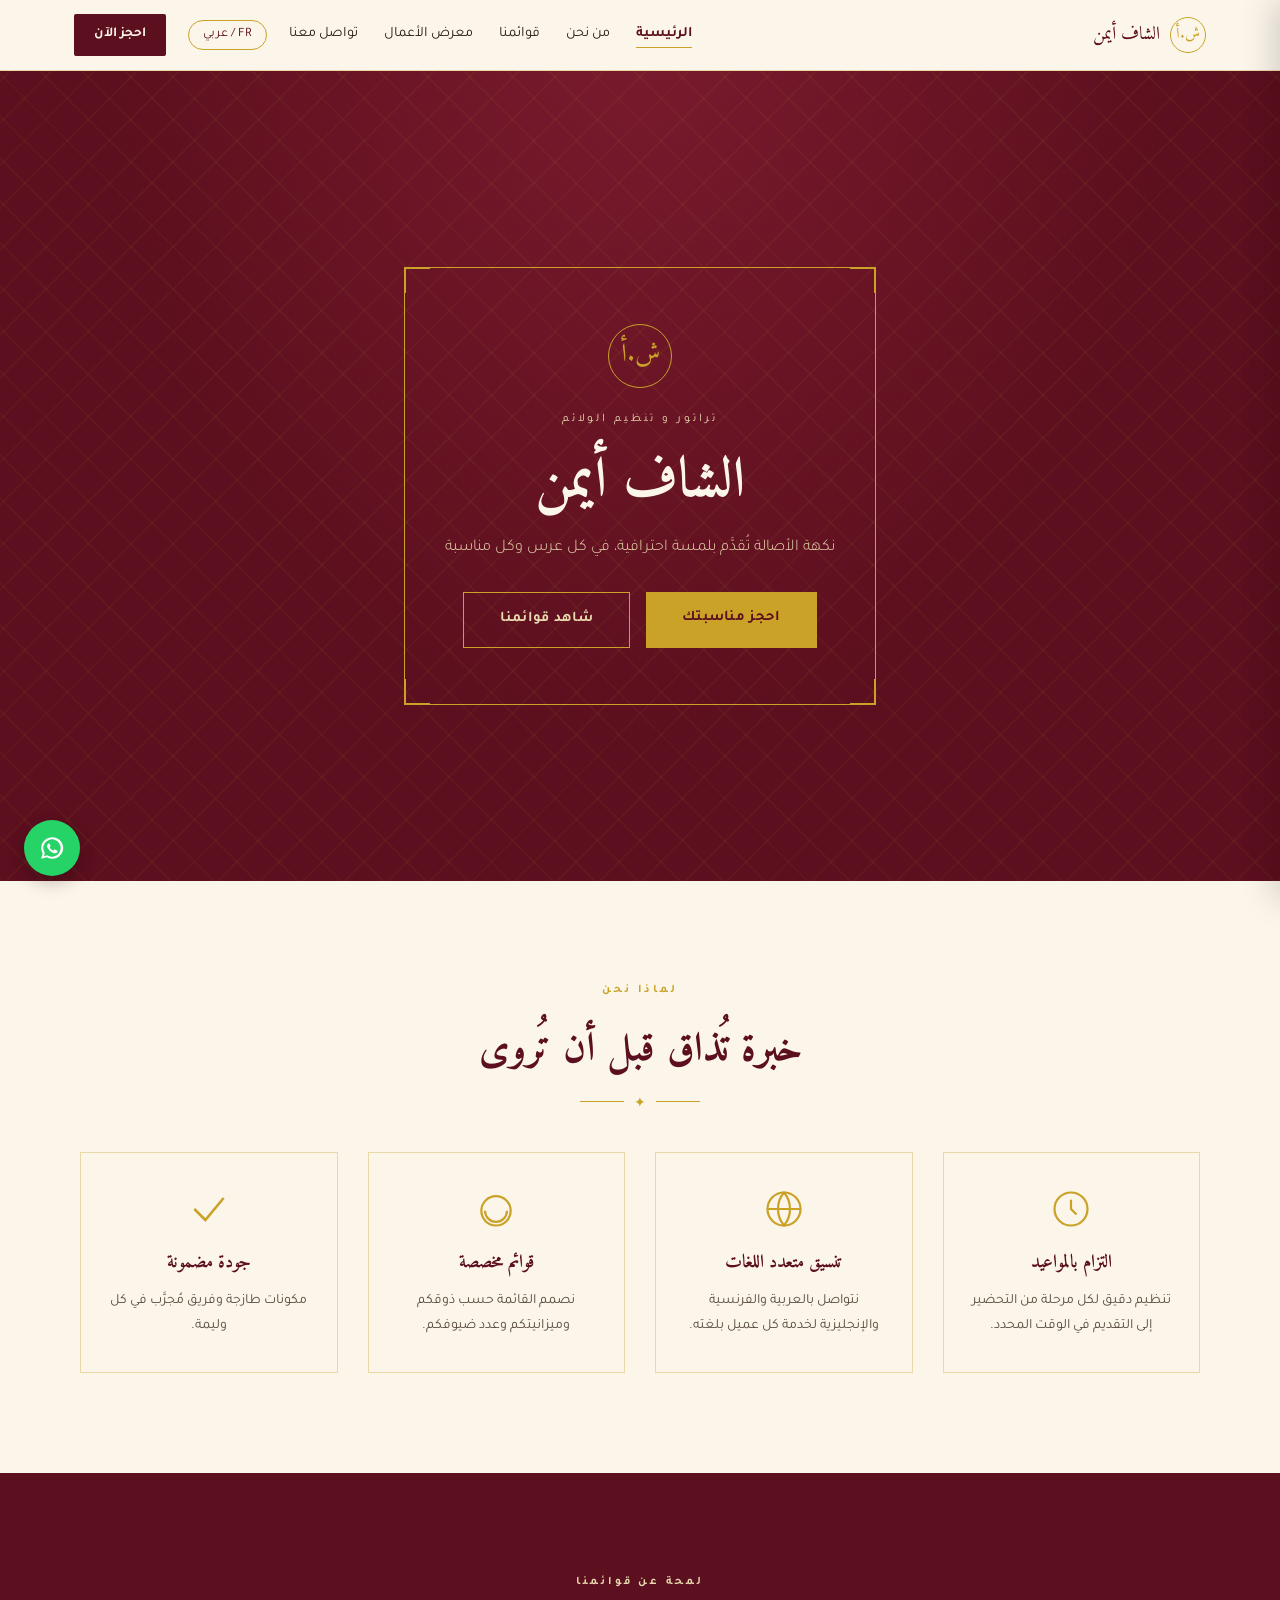
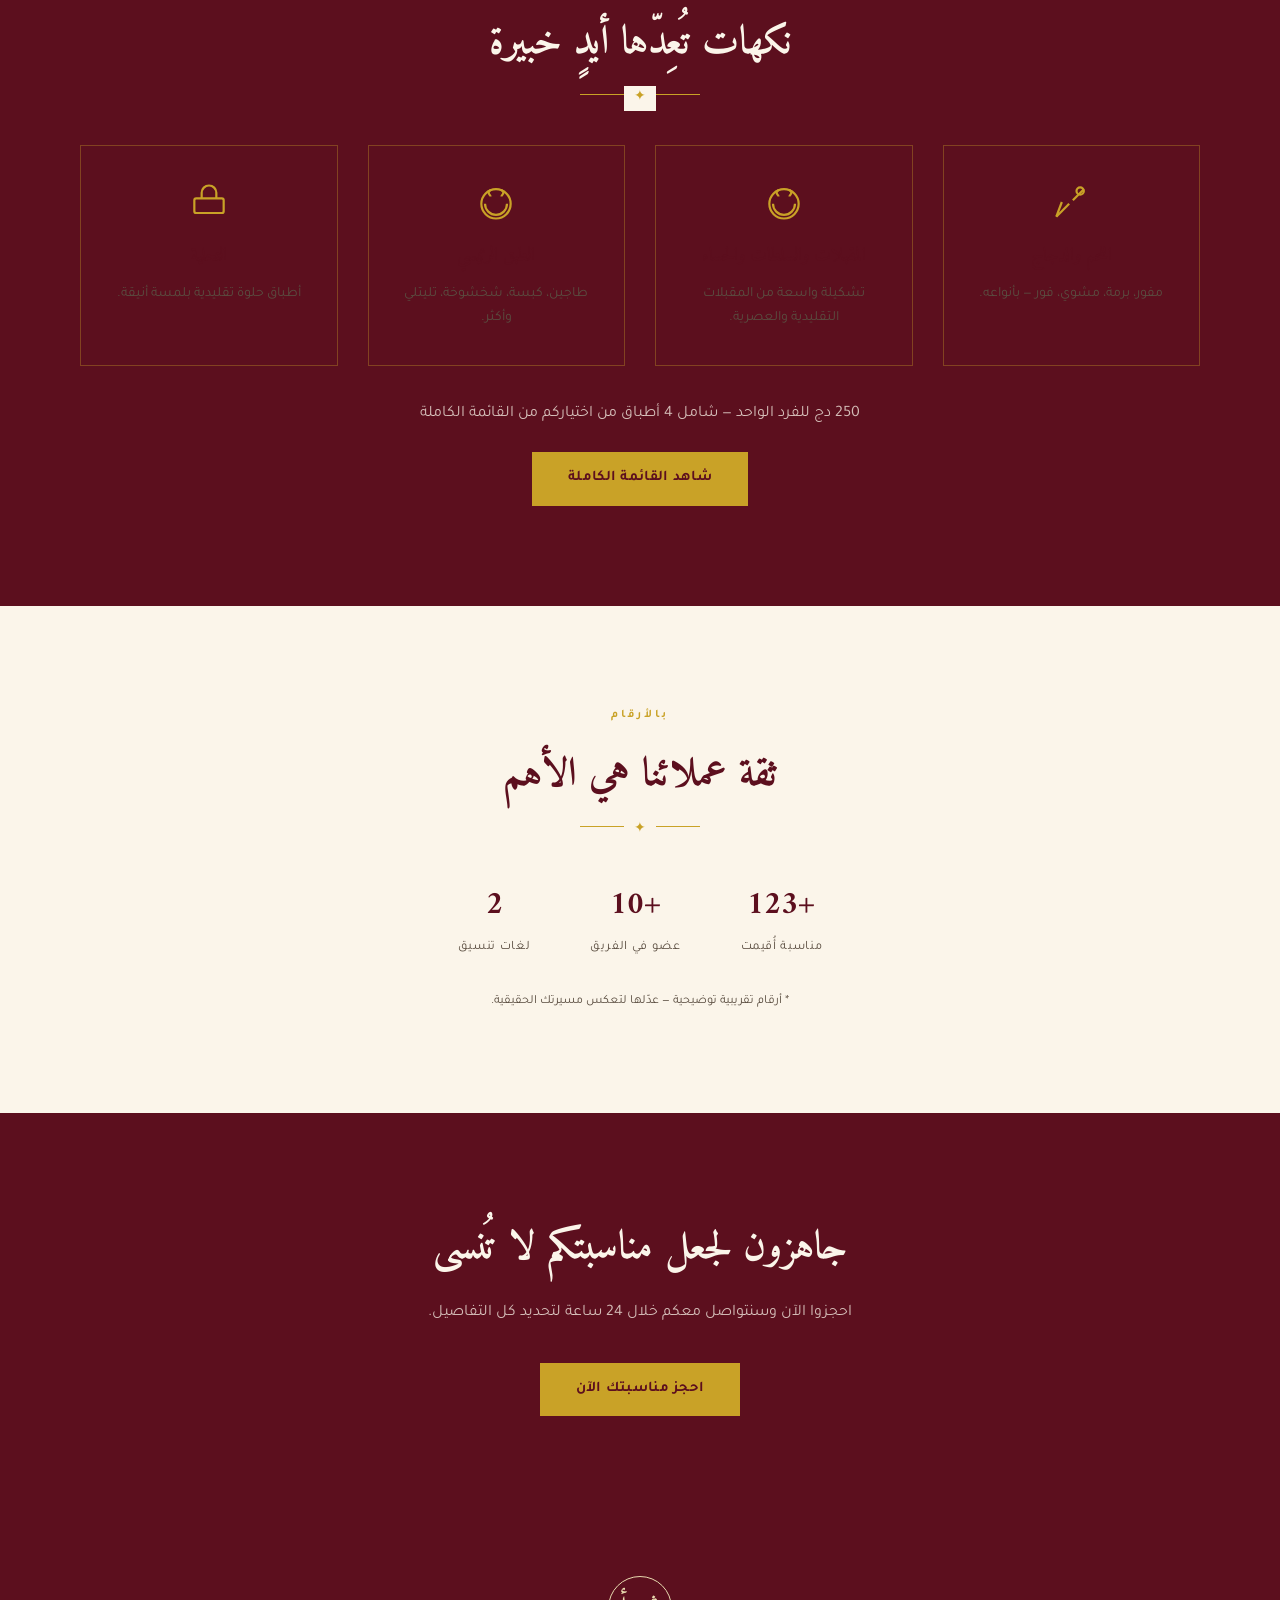
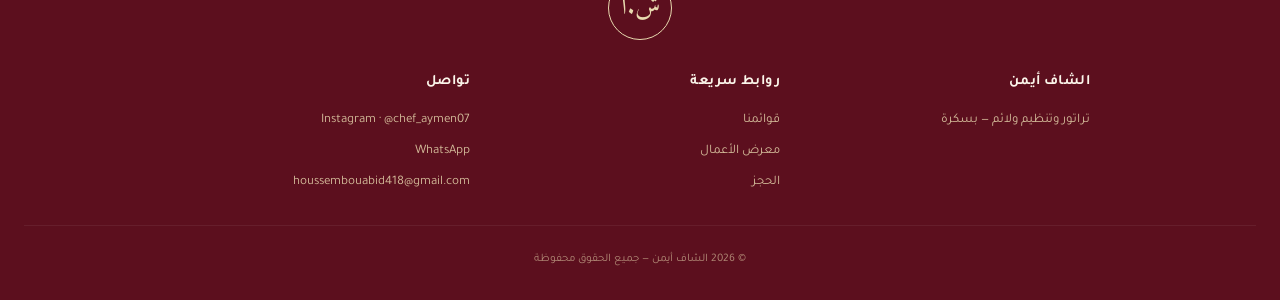
<file: index.html>
<!DOCTYPE html>
<html lang="ar" dir="rtl">
<head>
<meta charset="UTF-8">
<meta name="viewport" content="width=device-width, initial-scale=1.0">
<title>الشاف أيمن | Chef Aymen — تراتور وتنظيم الولائم في بسكرة</title>
<meta name="description" content="خدمات تراتور وتنظيم ولائم وأعراس احترافية في بسكرة، بقوائم طعام أصيلة وتنسيق متعدد اللغات.">
<link rel="canonical" href="https://your-domain-here.com/index.html">
<meta property="og:type" content="website">
<meta property="og:title" content="الشاف أيمن | Chef Aymen — تراتور وتنظيم الولائم في بسكرة">
<meta property="og:description" content="خدمات تراتور وتنظيم ولائم وأعراس احترافية في بسكرة، بقوائم طعام أصيلة وتنسيق متعدد اللغات.">
<meta property="og:url" content="https://your-domain-here.com/index.html">
<meta property="og:locale" content="ar_DZ">
<meta property="og:locale:alternate" content="fr_FR">
<meta name="twitter:card" content="summary">
<meta name="robots" content="index, follow">
<link rel="icon" href="favicon.svg" type="image/svg+xml">
<link rel="preconnect" href="https://fonts.googleapis.com">
<link href="https://fonts.googleapis.com/css2?family=Amiri:wght@400;700&family=Cormorant+Garamond:ital,wght@0,400;0,600;1,500&family=Tajawal:wght@300;400;500;700;900&display=swap" rel="stylesheet">
<link rel="stylesheet" href="style.css">
<script type="application/ld+json">
{
  "@context": "https://schema.org",
  "@type": "FoodEstablishment",
  "name": "الشاف أيمن - Chef Aymen",
  "image": "https://your-domain-here.com/og-image.jpg",
  "url": "https://your-domain-here.com",
  "telephone": "+213792289766",
  "servesCuisine": "الطبخ الجزائري التقليدي",
  "priceRange": "دج",
  "address": {
    "@type": "PostalAddress",
    "addressRegion": "بسكرة",
    "addressCountry": "DZ"
  },
  "sameAs": ["https://instagram.com/chef_aymen07"]
  
}
</script>
</head>
<body>

<header>
  <div class="nav-wrap">
    <a href="index.html" class="brand-mini">
      <span class="seal-mini">ش.أ</span>
      <span data-ar>الشاف أيمن</span>
      <span data-fr>Chef Aymen</span>
    </a>
    <div class="nav-cta">
      <nav class="main-nav">
        <ul>
        <li><a href="index.html" class="active"><span data-ar>الرئيسية</span><span data-fr>Accueil</span></a></li>
        <li><a href="about.html"><span data-ar>من نحن</span><span data-fr>À propos</span></a></li>
        <li><a href="menus.html"><span data-ar>قوائمنا</span><span data-fr>Nos Menus</span></a></li>
        <li><a href="gallery.html"><span data-ar>معرض الأعمال</span><span data-fr>Galerie</span></a></li>
        <li><a href="contact.html"><span data-ar>تواصل معنا</span><span data-fr>Contact</span></a></li>
        </ul>
      </nav>
      <button class="lang-toggle" id="langToggle">FR / عربي</button>
      <a href="booking.html" class="nav-book-btn">
        <span data-ar>احجز الآن</span><span data-fr>Réserver</span>
      </a>
      <button class="burger" id="burger" aria-label="Menu" onclick="if(window.toggleMobileMenu)window.toggleMobileMenu();">
        <span></span><span></span><span></span>
      </button>
    </div>
  </div>
</header>

<div class="mobile-overlay" id="mobileOverlay"></div>
<div class="mobile-menu" id="mobileMenu">
  <button class="mobile-close" id="mobileClose">✕</button>
  <ul>
    <li><a href="index.html" class="active"><span data-ar>الرئيسية</span><span data-fr>Accueil</span></a></li>
        <li><a href="about.html"><span data-ar>من نحن</span><span data-fr>À propos</span></a></li>
        <li><a href="menus.html"><span data-ar>قوائمنا</span><span data-fr>Nos Menus</span></a></li>
        <li><a href="gallery.html"><span data-ar>معرض الأعمال</span><span data-fr>Galerie</span></a></li>
        <li><a href="contact.html"><span data-ar>تواصل معنا</span><span data-fr>Contact</span></a></li>
    <li><a href="booking.html" class="nav-book-btn" style="display:inline-block; margin-top:10px;"><span data-ar>احجز الآن</span><span data-fr>Réserver</span></a></li>
  </ul>
</div>


<section class="hero">
  <div class="hero-frame">
    <span class="corner tl"></span><span class="corner tr"></span>
    <span class="corner bl"></span><span class="corner br"></span>
    <div class="seal">ش.أ</div>
    <div class="eyebrow"><span data-ar>تراتور و تنظيم الولائم</span><span data-fr>Traiteur & Organisation d'Événements</span></div>
    <h1><span data-ar>الشاف أيمن</span><span data-fr>Chef Aymen</span></h1>
    <p class="tagline"><span data-ar>نكهة الأصالة تُقدَّم بلمسة احترافية، في كل عرس وكل مناسبة</span><span data-fr>Le goût de l'authenticité, servi avec une touche professionnelle</span></p>
    <div class="hero-ctas">
      <a href="booking.html" class="btn"><span data-ar>احجز مناسبتك</span><span data-fr>Réserver votre événement</span></a>
      <a href="menus.html" class="btn btn-outline"><span data-ar>شاهد قوائمنا</span><span data-fr>Voir nos menus</span></a>
    </div>
  </div>
</section>

<section>
  <div class="wrap">
    <div class="kicker"><span data-ar>لماذا نحن</span><span data-fr>Pourquoi nous</span></div>
    <h2 class="section-title reveal"><span data-ar>خبرة تُذاق قبل أن تُروى</span><span data-fr>Une expérience qui se goûte avant de se raconter</span></h2>
    <div class="divider"></div>
    <div class="feature-grid">
      <div class="feature-card reveal">
      <div class="feature-icon"><svg viewBox="0 0 24 24" fill="none" stroke="currentColor" stroke-width="1.2"><circle cx="12" cy="12" r="9"/><path d="M12 7v5l3 3"/></svg></div>
      <h3><span data-ar>التزام بالمواعيد</span><span data-fr>Ponctualité</span></h3>
      <p><span data-ar>تنظيم دقيق لكل مرحلة من التحضير إلى التقديم في الوقت المحدد.</span><span data-fr>Une organisation précise, de la préparation au service, à l'heure exacte.</span></p>
    </div>
      <div class="feature-card reveal">
      <div class="feature-icon"><svg viewBox="0 0 24 24" fill="none" stroke="currentColor" stroke-width="1.2"><circle cx="12" cy="12" r="9"/><path d="M3 12h18M12 3a14 14 0 0 1 0 18 14 14 0 0 1 0-18z"/></svg></div>
      <h3><span data-ar>تنسيق متعدد اللغات</span><span data-fr>Coordination multilingue</span></h3>
      <p><span data-ar>نتواصل بالعربية والفرنسية والإنجليزية لخدمة كل عميل بلغته.</span><span data-fr>Nous communiquons en arabe, français et anglais pour chaque client.</span></p>
    </div>
      <div class="feature-card reveal">
      <div class="feature-icon"><svg viewBox="0 0 24 24" fill="none" stroke="currentColor" stroke-width="1.2"><circle cx="12" cy="13" r="8"/><path d="M6 13a6 6 0 0 0 12 0"/></svg></div>
      <h3><span data-ar>قوائم مخصصة</span><span data-fr>Menus personnalisés</span></h3>
      <p><span data-ar>نصمم القائمة حسب ذوقكم وميزانيتكم وعدد ضيوفكم.</span><span data-fr>Nous adaptons le menu à votre goût, budget et nombre d'invités.</span></p>
    </div>
      <div class="feature-card reveal">
      <div class="feature-icon"><svg viewBox="0 0 24 24" fill="none" stroke="currentColor" stroke-width="1.4"><path d="M4 12l6 6L20 6"/></svg></div>
      <h3><span data-ar>جودة مضمونة</span><span data-fr>Qualité garantie</span></h3>
      <p><span data-ar>مكونات طازجة وفريق مُجرَّب في كل وليمة.</span><span data-fr>Ingrédients frais et équipe expérimentée à chaque événement.</span></p>
    </div>
    </div>
  </div>
</section>

<section class="section-alt">
  <div class="wrap">
    <div class="kicker"><span data-ar>لمحة عن قوائمنا</span><span data-fr>Aperçu de nos menus</span></div>
    <h2 class="section-title reveal"><span data-ar>نكهات تُعِدّها أيدٍ خبيرة</span><span data-fr>Des saveurs préparées par des mains expertes</span></h2>
    <div class="divider"></div>
    <div class="feature-grid">
      <div class="feature-card reveal">
      <div class="feature-icon"><svg viewBox="0 0 24 24" fill="none" stroke="currentColor" stroke-width="1.2"><path d="M4 20l7-7"/><path d="M13 11l6-6"/><circle cx="17" cy="6" r="2"/><path d="M4 20l3-8"/></svg></div>
      <h3><span data-ar>اللحم والدجاج</span><span data-fr>Viande & Poulet</span></h3>
      <p><span data-ar>مفور، برمة، مشوي، فور — بأنواعه.</span><span data-fr>Grillé, mijoté, rôti — dans plusieurs styles.</span></p>
    </div>
      <div class="feature-card reveal">
      <div class="feature-icon"><svg viewBox="0 0 24 24" fill="none" stroke="currentColor" stroke-width="1.2"><circle cx="12" cy="13" r="8"/><path d="M6 13a6 6 0 0 0 12 0"/><path d="M9 5c0 1-1 1-1 2s1 1 1 2M15 5c0 1 1 1 1 2s-1 1-1 2"/></svg></div>
      <h3><span data-ar>المقبلات والسلطات والحساء</span><span data-fr>Entrées, salades & soupes</span></h3>
      <p><span data-ar>تشكيلة واسعة من المقبلات التقليدية والعصرية.</span><span data-fr>Un large choix d'entrées traditionnelles et modernes.</span></p>
    </div>
      <div class="feature-card reveal">
      <div class="feature-icon"><svg viewBox="0 0 24 24" fill="none" stroke="currentColor" stroke-width="1.2"><circle cx="12" cy="13" r="8"/><path d="M6 13a6 6 0 0 0 12 0"/><path d="M9 5c0 1-1 1-1 2s1 1 1 2M15 5c0 1 1 1 1 2s-1 1-1 2"/></svg></div>
      <h3><span data-ar>الطبق الرئيسي</span><span data-fr>Plat Principal</span></h3>
      <p><span data-ar>طاجين، كبسة، شخشوخة، تليتلي وأكثر.</span><span data-fr>Tajine, kabsa, chakhchoukha, tliteli et plus.</span></p>
    </div>
      <div class="feature-card reveal">
      <div class="feature-icon"><svg viewBox="0 0 24 24" fill="none" stroke="currentColor" stroke-width="1.2"><rect x="4" y="10" width="16" height="8" rx="1"/><path d="M8 10V7a4 4 0 0 1 8 0v3"/></svg></div>
      <h3><span data-ar>التحلية</span><span data-fr>Dessert</span></h3>
      <p><span data-ar>أطباق حلوة تقليدية بلمسة أنيقة.</span><span data-fr>Desserts traditionnels présentés avec élégance.</span></p>
    </div>
    </div>
    <p class="section-sub reveal" style="margin-top:34px;">
      <span data-ar>250 دج للفرد الواحد — شامل 4 أطباق من اختياركم من القائمة الكاملة</span>
      <span data-fr>250 DA par personne — 4 plats au choix parmi le menu complet</span>
    </p>
    <div style="text-align:center; margin-top:24px;">
      <a href="menus.html" class="btn"><span data-ar>شاهد القائمة الكاملة</span><span data-fr>Voir le menu complet</span></a>
    </div>
  </div>
</section>

<section>
  <div class="wrap">
    <div class="kicker"><span data-ar>بالأرقام</span><span data-fr>En chiffres</span></div>
    <h2 class="section-title reveal"><span data-ar>ثقة عملائنا هي الأهم</span><span data-fr>La confiance de nos clients avant tout</span></h2>
    <div class="divider"></div>
    <div class="stats">
      <div class="stat reveal"><b>+150</b><span data-ar>مناسبة أُقيمت</span><span data-fr>Événements réalisés</span></div>
      <div class="stat reveal"><b>+12</b><span data-ar>عضو في الفريق</span><span data-fr>Membres d'équipe</span></div>
      <div class="stat reveal"><b>3</b><span data-ar>لغات تنسيق</span><span data-fr>Langues de coordination</span></div>
    </div>
    <p class="form-note" style="margin-top:30px;"><span data-ar>* أرقام تقريبية توضيحية — عدّلها لتعكس مسيرتك الحقيقية.</span><span data-fr>* Chiffres indicatifs — à ajuster selon votre parcours réel.</span></p>
  </div>
</section>

<section class="section-alt" style="text-align:center;">
  <div class="wrap-narrow">
    <h2 class="section-title reveal"><span data-ar>جاهزون لجعل مناسبتكم لا تُنسى</span><span data-fr>Prêts à rendre votre événement inoubliable</span></h2>
    <p class="section-sub"><span data-ar>احجزوا الآن وسنتواصل معكم خلال 24 ساعة لتحديد كل التفاصيل.</span><span data-fr>Réservez maintenant, nous vous contactons sous 24h pour finaliser les détails.</span></p>
    <a href="booking.html" class="btn" style="margin-top:26px;"><span data-ar>احجز مناسبتك الآن</span><span data-fr>Réservez maintenant</span></a>
  </div>
</section>


<footer>
  <div class="seal" style="border-color:var(--gold-soft); color:var(--gold-soft);">ش.أ</div>
  <div class="footer-grid">
    <div>
      <h4><span data-ar>الشاف أيمن</span><span data-fr>Chef Aymen</span></h4>
      <ul>
        <li><span data-ar>تراتور وتنظيم ولائم — بسكرة</span><span data-fr>Traiteur & organisation d'événements — Biskra</span></li>
      </ul>
    </div>
    <div>
      <h4><span data-ar>روابط سريعة</span><span data-fr>Liens rapides</span></h4>
      <ul>
        <li><a href="menus.html"><span data-ar>قوائمنا</span><span data-fr>Nos menus</span></a></li>
        <li><a href="gallery.html"><span data-ar>معرض الأعمال</span><span data-fr>Galerie</span></a></li>
        <li><a href="booking.html"><span data-ar>الحجز</span><span data-fr>Réservation</span></a></li>
      </ul>
    </div>
    <div>
      <h4><span data-ar>تواصل</span><span data-fr>Contact</span></h4>
      <ul>
        <li><a href="https://instagram.com/chef_aymen07" target="_blank">Instagram · @chef_aymen07</a></li>
        <li><a href="https://wa.me/213792289766" target="_blank">WhatsApp</a></li>
        <li><a href="mailto:houssembouabid418@gmail.com">houssembouabid418@gmail.com</a></li>
      </ul>
    </div>
  </div>
  <div class="footer-fine">
    <span data-ar>© 2026 الشاف أيمن — جميع الحقوق محفوظة</span>
    <span data-fr>© 2026 Chef Aymen — Tous droits réservés</span>
  </div>
</footer>

<a class="float-wa" href="https://wa.me/213792289766" target="_blank" aria-label="WhatsApp">
  <svg width="26" height="26" viewBox="0 0 24 24" fill="#fff"><path d="M12 2a10 10 0 0 0-8.6 15L2 22l5.2-1.4A10 10 0 1 0 12 2zm0 18a8 8 0 0 1-4.1-1.1l-.3-.2-3 .8.8-2.9-.2-.3A8 8 0 1 1 12 20zm4.4-5.9c-.2-.1-1.4-.7-1.6-.8s-.4-.1-.5.1-.6.8-.7.9-.3.2-.5.1a6.6 6.6 0 0 1-1.9-1.2 7 7 0 0 1-1.3-1.6c-.1-.2 0-.4.1-.5l.4-.4.2-.4c0-.1 0-.3 0-.4s-.5-1.2-.7-1.6-.4-.4-.5-.4h-.5a.9.9 0 0 0-.6.3 2.7 2.7 0 0 0-.9 2 4.7 4.7 0 0 0 1 2.5 10.7 10.7 0 0 0 4.1 3.6c.6.2 1 .4 1.4.5a3.3 3.3 0 0 0 1.5.1 2.5 2.5 0 0 0 1.6-1.1 1.9 1.9 0 0 0 .1-1.1c-.1-.1-.2-.2-.4-.3z"/></svg>
</a>

<script src="script.js"></script>
</body>
</html>
</file>
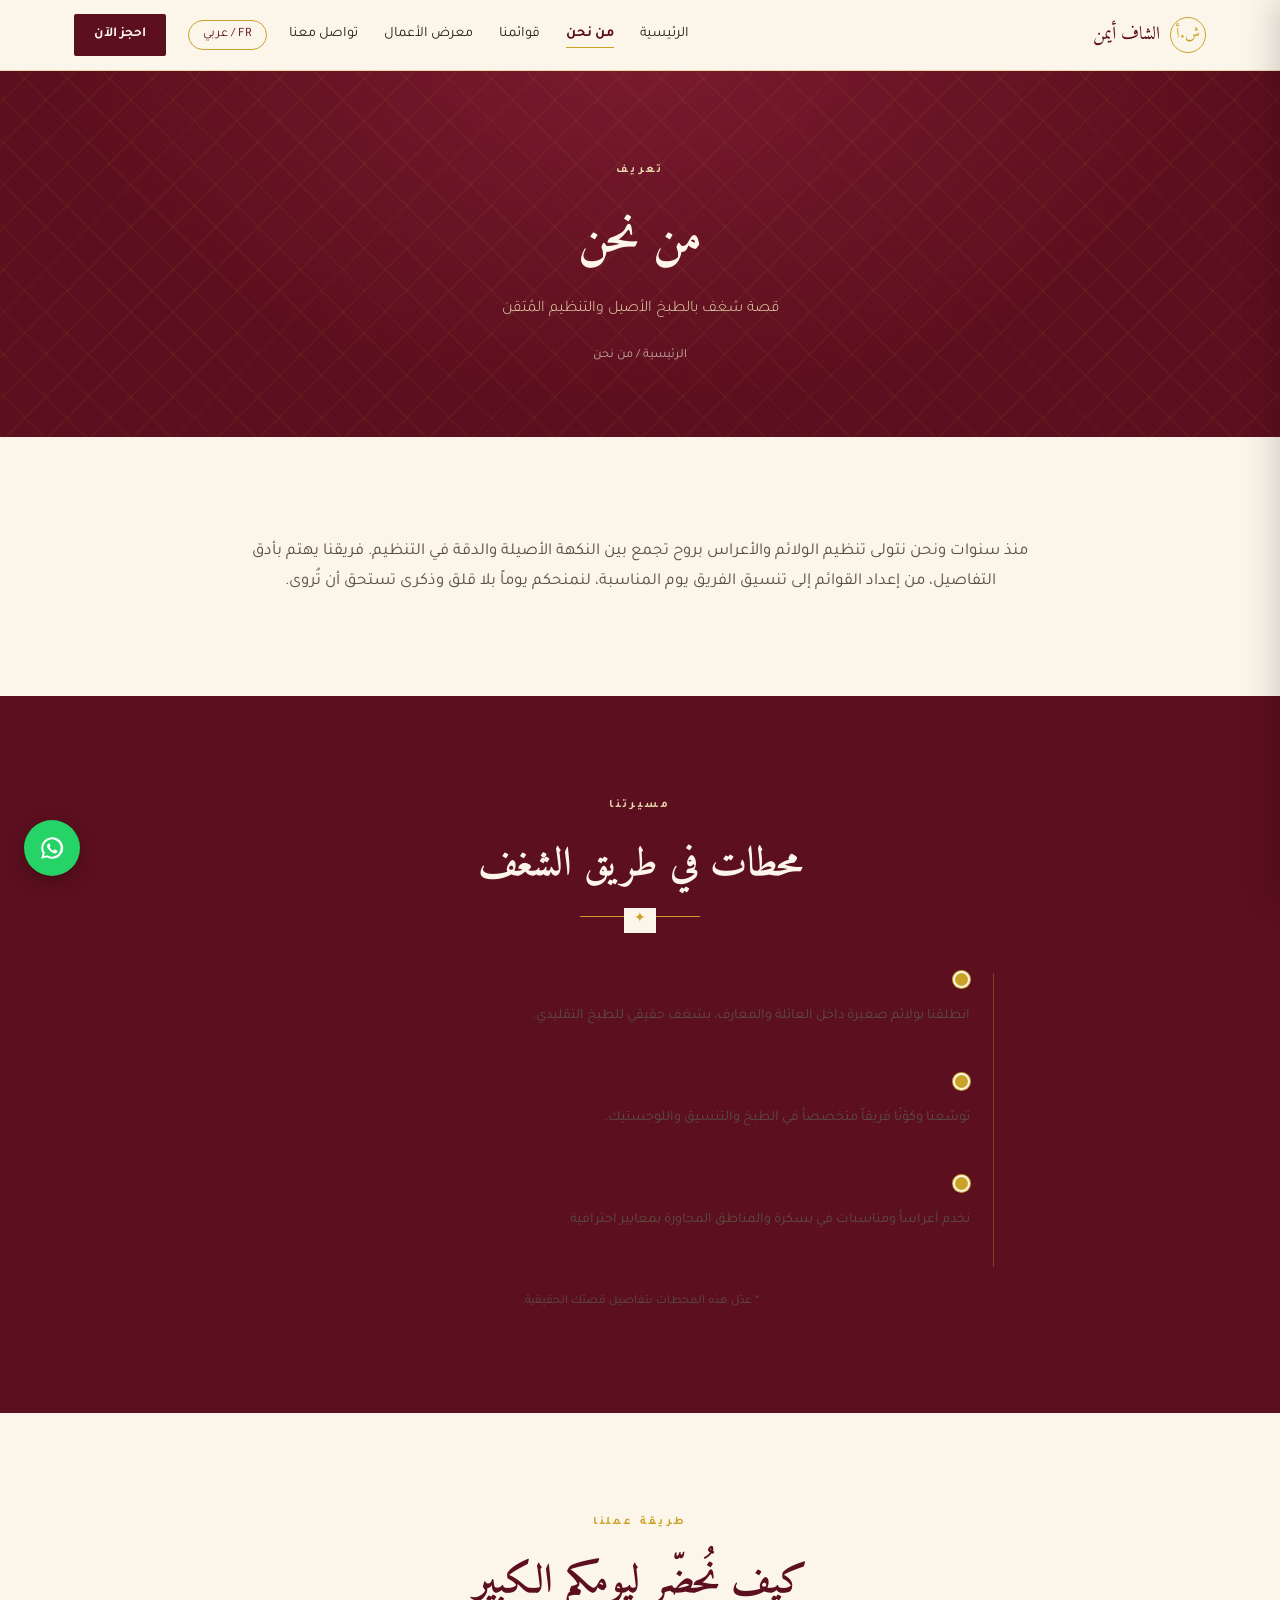
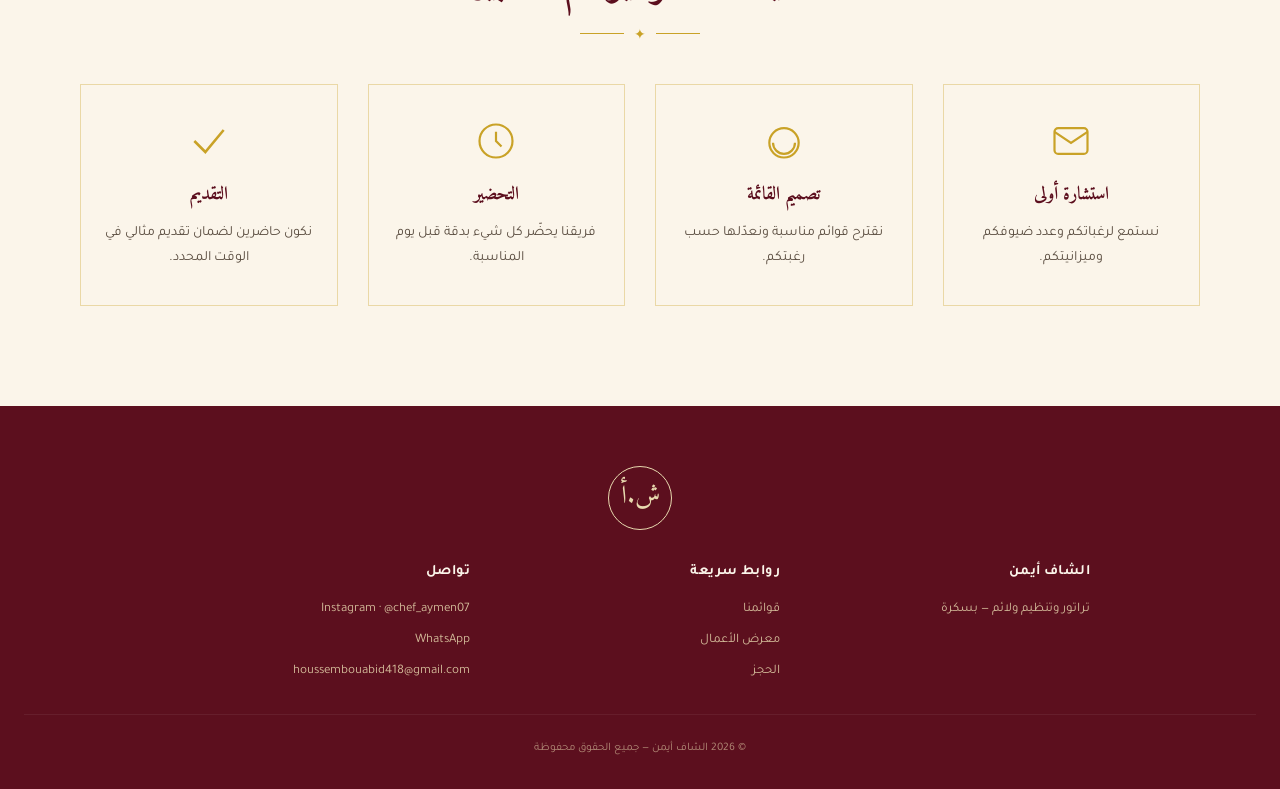
<file: about.html>
<!DOCTYPE html>
<html lang="ar" dir="rtl">
<head>
<meta charset="UTF-8">
<meta name="viewport" content="width=device-width, initial-scale=1.0">
<title>من نحن | الشاف أيمن — Chef Aymen</title>
<meta name="description" content="تعرّفوا على قصة الشاف أيمن وفريقنا المتخصص في تنظيم الولائم والأعراس.">
<link rel="canonical" href="https://your-domain-here.com/about.html">
<meta property="og:type" content="website">
<meta property="og:title" content="من نحن | الشاف أيمن — Chef Aymen">
<meta property="og:description" content="تعرّفوا على قصة الشاف أيمن وفريقنا المتخصص في تنظيم الولائم والأعراس.">
<meta property="og:url" content="https://your-domain-here.com/about.html">
<meta property="og:locale" content="ar_DZ">
<meta property="og:locale:alternate" content="fr_FR">
<meta name="twitter:card" content="summary">
<meta name="robots" content="index, follow">
<link rel="icon" href="favicon.svg" type="image/svg+xml">
<link rel="preconnect" href="https://fonts.googleapis.com">
<link href="https://fonts.googleapis.com/css2?family=Amiri:wght@400;700&family=Cormorant+Garamond:ital,wght@0,400;0,600;1,500&family=Tajawal:wght@300;400;500;700;900&display=swap" rel="stylesheet">
<link rel="stylesheet" href="style.css">
<script type="application/ld+json">
{
  "@context": "https://schema.org",
  "@type": "FoodEstablishment",
  "name": "الشاف أيمن - Chef Aymen",
  "image": "https://your-domain-here.com/og-image.jpg",
  "url": "https://your-domain-here.com",
  "telephone": "+213792289766",
  "servesCuisine": "الطبخ الجزائري التقليدي",
  "priceRange": "دج",
  "address": {
    "@type": "PostalAddress",
    "addressRegion": "بسكرة",
    "addressCountry": "DZ"
  },
  "sameAs": ["https://instagram.com/chef_aymen07"]
  
}
</script>
</head>
<body>

<header>
  <div class="nav-wrap">
    <a href="index.html" class="brand-mini">
      <span class="seal-mini">ش.أ</span>
      <span data-ar>الشاف أيمن</span>
      <span data-fr>Chef Aymen</span>
    </a>
    <div class="nav-cta">
      <nav class="main-nav">
        <ul>
        <li><a href="index.html"><span data-ar>الرئيسية</span><span data-fr>Accueil</span></a></li>
        <li><a href="about.html" class="active"><span data-ar>من نحن</span><span data-fr>À propos</span></a></li>
        <li><a href="menus.html"><span data-ar>قوائمنا</span><span data-fr>Nos Menus</span></a></li>
        <li><a href="gallery.html"><span data-ar>معرض الأعمال</span><span data-fr>Galerie</span></a></li>
        <li><a href="contact.html"><span data-ar>تواصل معنا</span><span data-fr>Contact</span></a></li>
        </ul>
      </nav>
      <button class="lang-toggle" id="langToggle">FR / عربي</button>
      <a href="booking.html" class="nav-book-btn">
        <span data-ar>احجز الآن</span><span data-fr>Réserver</span>
      </a>
      <button class="burger" id="burger" aria-label="Menu" onclick="if(window.toggleMobileMenu)window.toggleMobileMenu();">
        <span></span><span></span><span></span>
      </button>
    </div>
  </div>
</header>

<div class="mobile-overlay" id="mobileOverlay"></div>
<div class="mobile-menu" id="mobileMenu">
  <button class="mobile-close" id="mobileClose">✕</button>
  <ul>
    <li><a href="index.html"><span data-ar>الرئيسية</span><span data-fr>Accueil</span></a></li>
        <li><a href="about.html" class="active"><span data-ar>من نحن</span><span data-fr>À propos</span></a></li>
        <li><a href="menus.html"><span data-ar>قوائمنا</span><span data-fr>Nos Menus</span></a></li>
        <li><a href="gallery.html"><span data-ar>معرض الأعمال</span><span data-fr>Galerie</span></a></li>
        <li><a href="contact.html"><span data-ar>تواصل معنا</span><span data-fr>Contact</span></a></li>
    <li><a href="booking.html" class="nav-book-btn" style="display:inline-block; margin-top:10px;"><span data-ar>احجز الآن</span><span data-fr>Réserver</span></a></li>
  </ul>
</div>


<section class="page-hero">
  <div class="kicker"><span data-ar>تعريف</span><span data-fr>Présentation</span></div>
  <h1><span data-ar>من نحن</span><span data-fr>À propos de nous</span></h1>
  <p><span data-ar>قصة شغف بالطبخ الأصيل والتنظيم المُتقن</span><span data-fr>Une histoire de passion pour la cuisine authentique et l'organisation soignée</span></p>
  <div class="breadcrumb"><a href="index.html"><span data-ar>الرئيسية</span><span data-fr>Accueil</span></a> / <span data-ar>من نحن</span><span data-fr>À propos</span></div>
</section>

<section>
  <div class="wrap-narrow" style="text-align:center;">
    <p class="reveal" style="font-size:1.05rem; color:var(--ink-soft);">
      <span data-ar>منذ سنوات ونحن نتولى تنظيم الولائم والأعراس بروح تجمع بين النكهة الأصيلة والدقة في التنظيم. فريقنا يهتم بأدق التفاصيل، من إعداد القوائم إلى تنسيق الفريق يوم المناسبة، لنمنحكم يوماً بلا قلق وذكرى تستحق أن تُروى.</span>
      <span data-fr>Depuis plusieurs années, nous organisons mariages et événements avec un esprit qui allie saveur authentique et rigueur d'organisation. Notre équipe soigne chaque détail, de la préparation des menus à la coordination le jour J.</span>
    </p>
  </div>
</section>

<section class="section-alt">
  <div class="wrap-narrow">
    <div class="kicker"><span data-ar>مسيرتنا</span><span data-fr>Notre parcours</span></div>
    <h2 class="section-title reveal"><span data-ar>محطات في طريق الشغف</span><span data-fr>Étapes d'un parcours passionné</span></h2>
    <div class="divider"></div>
    <div class="timeline">
      <div class="tl-item reveal">
        <h3><span data-ar>البداية</span><span data-fr>Les débuts</span></h3>
        <p><span data-ar>انطلقنا بولائم صغيرة داخل العائلة والمعارف، بشغف حقيقي للطبخ التقليدي.</span><span data-fr>Nous avons commencé par de petits événements familiaux, avec une vraie passion pour la cuisine traditionnelle.</span></p>
      </div>
      <div class="tl-item reveal">
        <h3><span data-ar>بناء الفريق</span><span data-fr>Constitution de l'équipe</span></h3>
        <p><span data-ar>توسّعنا وكوّنّا فريقاً متخصصاً في الطبخ والتنسيق واللوجستيك.</span><span data-fr>Nous nous sommes développés avec une équipe spécialisée en cuisine, coordination et logistique.</span></p>
      </div>
      <div class="tl-item reveal">
        <h3><span data-ar>اليوم</span><span data-fr>Aujourd'hui</span></h3>
        <p><span data-ar>نخدم أعراساً ومناسبات في بسكرة والمناطق المجاورة بمعايير احترافية.</span><span data-fr>Nous servons mariages et événements à Biskra et ses environs avec des standards professionnels.</span></p>
      </div>
    </div>
    <p class="form-note"><span data-ar>* عدّل هذه المحطات بتفاصيل قصتك الحقيقية.</span><span data-fr>* Personnalisez ces étapes avec votre histoire réelle.</span></p>
  </div>
</section>

<section>
  <div class="wrap">
    <div class="kicker"><span data-ar>طريقة عملنا</span><span data-fr>Notre méthode</span></div>
    <h2 class="section-title reveal"><span data-ar>كيف نُحضّر ليومكم الكبير</span><span data-fr>Comment nous préparons votre grand jour</span></h2>
    <div class="divider"></div>
    <div class="feature-grid">
      <div class="feature-card reveal">
      <div class="feature-icon"><svg viewBox="0 0 24 24" fill="none" stroke="currentColor" stroke-width="1.2"><rect x="3" y="5" width="18" height="14" rx="2"/><path d="M3 7l9 6 9-6"/></svg></div>
      <h3><span data-ar>استشارة أولى</span><span data-fr>Première consultation</span></h3>
      <p><span data-ar>نستمع لرغباتكم وعدد ضيوفكم وميزانيتكم.</span><span data-fr>Nous écoutons vos souhaits, le nombre d'invités et votre budget.</span></p>
    </div>
      <div class="feature-card reveal">
      <div class="feature-icon"><svg viewBox="0 0 24 24" fill="none" stroke="currentColor" stroke-width="1.2"><circle cx="12" cy="13" r="8"/><path d="M6 13a6 6 0 0 0 12 0"/></svg></div>
      <h3><span data-ar>تصميم القائمة</span><span data-fr>Conception du menu</span></h3>
      <p><span data-ar>نقترح قوائم مناسبة ونعدّلها حسب رغبتكم.</span><span data-fr>Nous proposons des menus adaptés et les ajustons selon vos préférences.</span></p>
    </div>
      <div class="feature-card reveal">
      <div class="feature-icon"><svg viewBox="0 0 24 24" fill="none" stroke="currentColor" stroke-width="1.2"><circle cx="12" cy="12" r="9"/><path d="M12 7v5l3 3"/></svg></div>
      <h3><span data-ar>التحضير</span><span data-fr>Préparation</span></h3>
      <p><span data-ar>فريقنا يحضّر كل شيء بدقة قبل يوم المناسبة.</span><span data-fr>Notre équipe prépare tout avec précision avant le jour J.</span></p>
    </div>
      <div class="feature-card reveal">
      <div class="feature-icon"><svg viewBox="0 0 24 24" fill="none" stroke="currentColor" stroke-width="1.4"><path d="M4 12l6 6L20 6"/></svg></div>
      <h3><span data-ar>التقديم</span><span data-fr>Le jour J</span></h3>
      <p><span data-ar>نكون حاضرين لضمان تقديم مثالي في الوقت المحدد.</span><span data-fr>Nous sommes présents pour garantir un service parfait à l'heure.</span></p>
    </div>
    </div>
  </div>
</section>


<footer>
  <div class="seal" style="border-color:var(--gold-soft); color:var(--gold-soft);">ش.أ</div>
  <div class="footer-grid">
    <div>
      <h4><span data-ar>الشاف أيمن</span><span data-fr>Chef Aymen</span></h4>
      <ul>
        <li><span data-ar>تراتور وتنظيم ولائم — بسكرة</span><span data-fr>Traiteur & organisation d'événements — Biskra</span></li>
      </ul>
    </div>
    <div>
      <h4><span data-ar>روابط سريعة</span><span data-fr>Liens rapides</span></h4>
      <ul>
        <li><a href="menus.html"><span data-ar>قوائمنا</span><span data-fr>Nos menus</span></a></li>
        <li><a href="gallery.html"><span data-ar>معرض الأعمال</span><span data-fr>Galerie</span></a></li>
        <li><a href="booking.html"><span data-ar>الحجز</span><span data-fr>Réservation</span></a></li>
      </ul>
    </div>
    <div>
      <h4><span data-ar>تواصل</span><span data-fr>Contact</span></h4>
      <ul>
        <li><a href="https://instagram.com/chef_aymen07" target="_blank">Instagram · @chef_aymen07</a></li>
        <li><a href="https://wa.me/213792289766" target="_blank">WhatsApp</a></li>
        <li><a href="mailto:houssembouabid418@gmail.com">houssembouabid418@gmail.com</a></li>
      </ul>
    </div>
  </div>
  <div class="footer-fine">
    <span data-ar>© 2026 الشاف أيمن — جميع الحقوق محفوظة</span>
    <span data-fr>© 2026 Chef Aymen — Tous droits réservés</span>
  </div>
</footer>

<a class="float-wa" href="https://wa.me/213792289766" target="_blank" aria-label="WhatsApp">
  <svg width="26" height="26" viewBox="0 0 24 24" fill="#fff"><path d="M12 2a10 10 0 0 0-8.6 15L2 22l5.2-1.4A10 10 0 1 0 12 2zm0 18a8 8 0 0 1-4.1-1.1l-.3-.2-3 .8.8-2.9-.2-.3A8 8 0 1 1 12 20zm4.4-5.9c-.2-.1-1.4-.7-1.6-.8s-.4-.1-.5.1-.6.8-.7.9-.3.2-.5.1a6.6 6.6 0 0 1-1.9-1.2 7 7 0 0 1-1.3-1.6c-.1-.2 0-.4.1-.5l.4-.4.2-.4c0-.1 0-.3 0-.4s-.5-1.2-.7-1.6-.4-.4-.5-.4h-.5a.9.9 0 0 0-.6.3 2.7 2.7 0 0 0-.9 2 4.7 4.7 0 0 0 1 2.5 10.7 10.7 0 0 0 4.1 3.6c.6.2 1 .4 1.4.5a3.3 3.3 0 0 0 1.5.1 2.5 2.5 0 0 0 1.6-1.1 1.9 1.9 0 0 0 .1-1.1c-.1-.1-.2-.2-.4-.3z"/></svg>
</a>

<script src="script.js"></script>
</body>
</html>
</file>
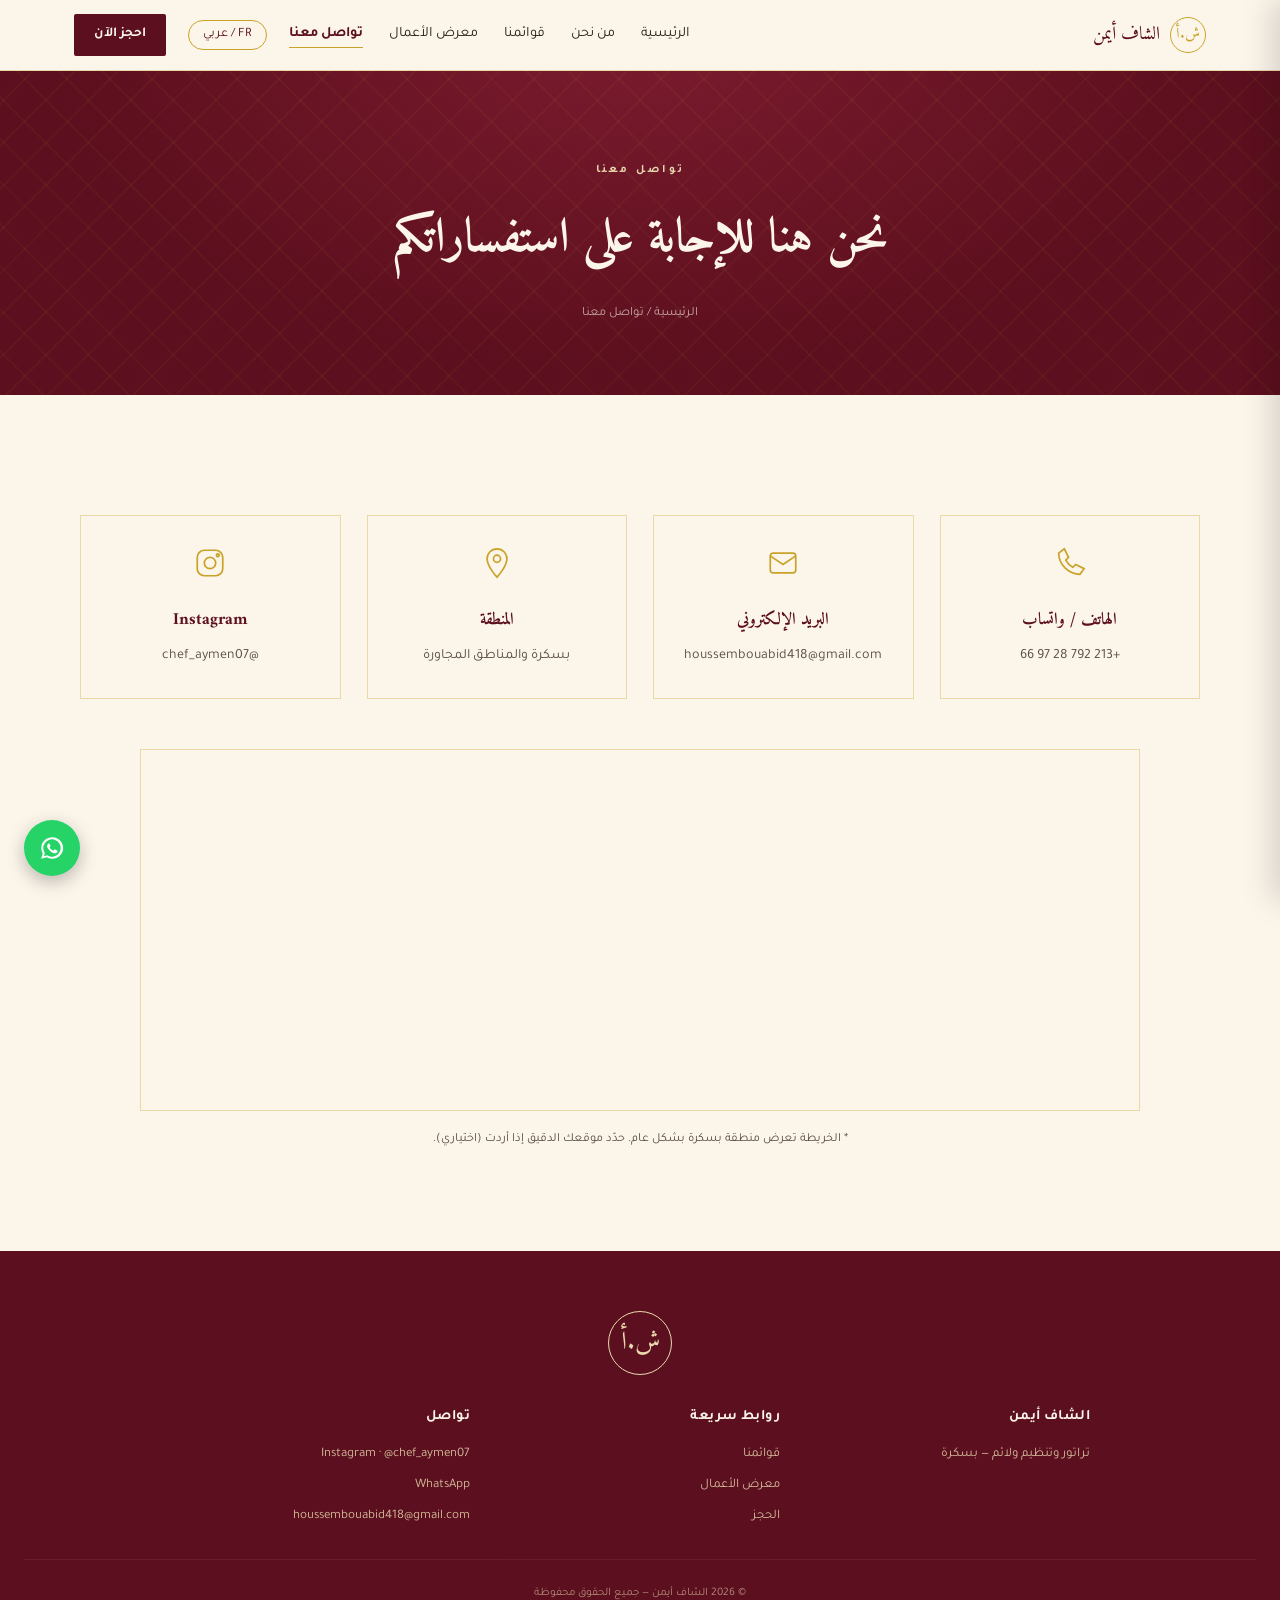
<file: contact.html>
<!DOCTYPE html>
<html lang="ar" dir="rtl">
<head>
<meta charset="UTF-8">
<meta name="viewport" content="width=device-width, initial-scale=1.0">
<title>تواصل معنا | الشاف أيمن — Chef Aymen</title>
<meta name="description" content="تواصلوا مع فريق الشاف أيمن عبر الهاتف، واتساب، البريد الإلكتروني أو انستغرام.">
<link rel="canonical" href="https://your-domain-here.com/contact.html">
<meta property="og:type" content="website">
<meta property="og:title" content="تواصل معنا | الشاف أيمن — Chef Aymen">
<meta property="og:description" content="تواصلوا مع فريق الشاف أيمن عبر الهاتف، واتساب، البريد الإلكتروني أو انستغرام.">
<meta property="og:url" content="https://your-domain-here.com/contact.html">
<meta property="og:locale" content="ar_DZ">
<meta property="og:locale:alternate" content="fr_FR">
<meta name="twitter:card" content="summary">
<meta name="robots" content="index, follow">
<link rel="icon" href="favicon.svg" type="image/svg+xml">
<link rel="preconnect" href="https://fonts.googleapis.com">
<link href="https://fonts.googleapis.com/css2?family=Amiri:wght@400;700&family=Cormorant+Garamond:ital,wght@0,400;0,600;1,500&family=Tajawal:wght@300;400;500;700;900&display=swap" rel="stylesheet">
<link rel="stylesheet" href="style.css">
<script type="application/ld+json">
{
  "@context": "https://schema.org",
  "@type": "FoodEstablishment",
  "name": "الشاف أيمن - Chef Aymen",
  "image": "https://your-domain-here.com/og-image.jpg",
  "url": "https://your-domain-here.com",
  "telephone": "+213792289766",
  "servesCuisine": "الطبخ الجزائري التقليدي",
  "priceRange": "دج",
  "address": {
    "@type": "PostalAddress",
    "addressRegion": "بسكرة",
    "addressCountry": "DZ"
  },
  "sameAs": ["https://instagram.com/chef_aymen07"]
  
}
</script>
</head>
<body>

<header>
  <div class="nav-wrap">
    <a href="index.html" class="brand-mini">
      <span class="seal-mini">ش.أ</span>
      <span data-ar>الشاف أيمن</span>
      <span data-fr>Chef Aymen</span>
    </a>
    <div class="nav-cta">
      <nav class="main-nav">
        <ul>
        <li><a href="index.html"><span data-ar>الرئيسية</span><span data-fr>Accueil</span></a></li>
        <li><a href="about.html"><span data-ar>من نحن</span><span data-fr>À propos</span></a></li>
        <li><a href="menus.html"><span data-ar>قوائمنا</span><span data-fr>Nos Menus</span></a></li>
        <li><a href="gallery.html"><span data-ar>معرض الأعمال</span><span data-fr>Galerie</span></a></li>
        <li><a href="contact.html" class="active"><span data-ar>تواصل معنا</span><span data-fr>Contact</span></a></li>
        </ul>
      </nav>
      <button class="lang-toggle" id="langToggle">FR / عربي</button>
      <a href="booking.html" class="nav-book-btn">
        <span data-ar>احجز الآن</span><span data-fr>Réserver</span>
      </a>
      <button class="burger" id="burger" aria-label="Menu" onclick="if(window.toggleMobileMenu)window.toggleMobileMenu();">
        <span></span><span></span><span></span>
      </button>
    </div>
  </div>
</header>

<div class="mobile-overlay" id="mobileOverlay"></div>
<div class="mobile-menu" id="mobileMenu">
  <button class="mobile-close" id="mobileClose">✕</button>
  <ul>
    <li><a href="index.html"><span data-ar>الرئيسية</span><span data-fr>Accueil</span></a></li>
        <li><a href="about.html"><span data-ar>من نحن</span><span data-fr>À propos</span></a></li>
        <li><a href="menus.html"><span data-ar>قوائمنا</span><span data-fr>Nos Menus</span></a></li>
        <li><a href="gallery.html"><span data-ar>معرض الأعمال</span><span data-fr>Galerie</span></a></li>
        <li><a href="contact.html" class="active"><span data-ar>تواصل معنا</span><span data-fr>Contact</span></a></li>
    <li><a href="booking.html" class="nav-book-btn" style="display:inline-block; margin-top:10px;"><span data-ar>احجز الآن</span><span data-fr>Réserver</span></a></li>
  </ul>
</div>


<section class="page-hero">
  <div class="kicker"><span data-ar>تواصل معنا</span><span data-fr>Contactez-nous</span></div>
  <h1><span data-ar>نحن هنا للإجابة على استفساراتكم</span><span data-fr>Nous sommes là pour répondre à vos questions</span></h1>
  <div class="breadcrumb"><a href="index.html"><span data-ar>الرئيسية</span><span data-fr>Accueil</span></a> / <span data-ar>تواصل معنا</span><span data-fr>Contact</span></div>
</section>

<section>
  <div class="wrap">
    <div class="contact-grid">
      <div class="contact-card reveal">
        <svg viewBox="0 0 24 24" fill="none" stroke="currentColor" stroke-width="1.2"><path d="M4 5c0 8 7 15 15 15l3-4-6-3-2 2c-2-1-4-3-5-5l2-2-3-6z"/></svg>
        <h3><span data-ar>الهاتف / واتساب</span><span data-fr>Téléphone / WhatsApp</span></h3>
        <p><a href="https://wa.me/213792289766" target="_blank">+213 792 28 97 66</a></p>
      </div>
      <div class="contact-card reveal">
        <svg viewBox="0 0 24 24" fill="none" stroke="currentColor" stroke-width="1.2"><rect x="3" y="5" width="18" height="14" rx="2"/><path d="M3 7l9 6 9-6"/></svg>
        <h3><span data-ar>البريد الإلكتروني</span><span data-fr>E-mail</span></h3>
        <p><a href="mailto:houssembouabid418@gmail.com">houssembouabid418@gmail.com</a></p>
      </div>
      <div class="contact-card reveal">
        <svg viewBox="0 0 24 24" fill="none" stroke="currentColor" stroke-width="1.2"><path d="M12 22s7-7.5 7-13a7 7 0 0 0-14 0c0 5.5 7 13 7 13z"/><circle cx="12" cy="9" r="2.5"/></svg>
        <h3><span data-ar>المنطقة</span><span data-fr>Zone desservie</span></h3>
        <p><span data-ar>بسكرة والمناطق المجاورة</span><span data-fr>Biskra et environs</span></p>
      </div>
      <div class="contact-card reveal">
        <svg viewBox="0 0 24 24" fill="none" stroke="currentColor" stroke-width="1.2"><rect x="3" y="3" width="18" height="18" rx="5"/><circle cx="12" cy="12" r="4"/><circle cx="17.5" cy="6.5" r="1"/></svg>
        <h3>Instagram</h3>
        <p><a href="https://instagram.com/chef_aymen07" target="_blank">@chef_aymen07</a></p>
      </div>
    </div>

    <div class="map-wrap reveal">
      <iframe src="https://maps.google.com/maps?q=Biskra%2C%20Algeria&t=&z=11&ie=UTF8&iwloc=&output=embed" loading="lazy" referrerpolicy="no-referrer-when-downgrade"></iframe>
    </div>
    <p class="form-note"><span data-ar>* الخريطة تعرض منطقة بسكرة بشكل عام. حدّد موقعك الدقيق إذا أردت (اختياري).</span><span data-fr>* La carte montre la région de Biskra en général. Précisez votre emplacement exact si souhaité (optionnel).</span></p>
  </div>
</section>


<footer>
  <div class="seal" style="border-color:var(--gold-soft); color:var(--gold-soft);">ش.أ</div>
  <div class="footer-grid">
    <div>
      <h4><span data-ar>الشاف أيمن</span><span data-fr>Chef Aymen</span></h4>
      <ul>
        <li><span data-ar>تراتور وتنظيم ولائم — بسكرة</span><span data-fr>Traiteur & organisation d'événements — Biskra</span></li>
      </ul>
    </div>
    <div>
      <h4><span data-ar>روابط سريعة</span><span data-fr>Liens rapides</span></h4>
      <ul>
        <li><a href="menus.html"><span data-ar>قوائمنا</span><span data-fr>Nos menus</span></a></li>
        <li><a href="gallery.html"><span data-ar>معرض الأعمال</span><span data-fr>Galerie</span></a></li>
        <li><a href="booking.html"><span data-ar>الحجز</span><span data-fr>Réservation</span></a></li>
      </ul>
    </div>
    <div>
      <h4><span data-ar>تواصل</span><span data-fr>Contact</span></h4>
      <ul>
        <li><a href="https://instagram.com/chef_aymen07" target="_blank">Instagram · @chef_aymen07</a></li>
        <li><a href="https://wa.me/213792289766" target="_blank">WhatsApp</a></li>
        <li><a href="mailto:houssembouabid418@gmail.com">houssembouabid418@gmail.com</a></li>
      </ul>
    </div>
  </div>
  <div class="footer-fine">
    <span data-ar>© 2026 الشاف أيمن — جميع الحقوق محفوظة</span>
    <span data-fr>© 2026 Chef Aymen — Tous droits réservés</span>
  </div>
</footer>

<a class="float-wa" href="https://wa.me/213792289766" target="_blank" aria-label="WhatsApp">
  <svg width="26" height="26" viewBox="0 0 24 24" fill="#fff"><path d="M12 2a10 10 0 0 0-8.6 15L2 22l5.2-1.4A10 10 0 1 0 12 2zm0 18a8 8 0 0 1-4.1-1.1l-.3-.2-3 .8.8-2.9-.2-.3A8 8 0 1 1 12 20zm4.4-5.9c-.2-.1-1.4-.7-1.6-.8s-.4-.1-.5.1-.6.8-.7.9-.3.2-.5.1a6.6 6.6 0 0 1-1.9-1.2 7 7 0 0 1-1.3-1.6c-.1-.2 0-.4.1-.5l.4-.4.2-.4c0-.1 0-.3 0-.4s-.5-1.2-.7-1.6-.4-.4-.5-.4h-.5a.9.9 0 0 0-.6.3 2.7 2.7 0 0 0-.9 2 4.7 4.7 0 0 0 1 2.5 10.7 10.7 0 0 0 4.1 3.6c.6.2 1 .4 1.4.5a3.3 3.3 0 0 0 1.5.1 2.5 2.5 0 0 0 1.6-1.1 1.9 1.9 0 0 0 .1-1.1c-.1-.1-.2-.2-.4-.3z"/></svg>
</a>

<script src="script.js"></script>
</body>
</html>
</file>
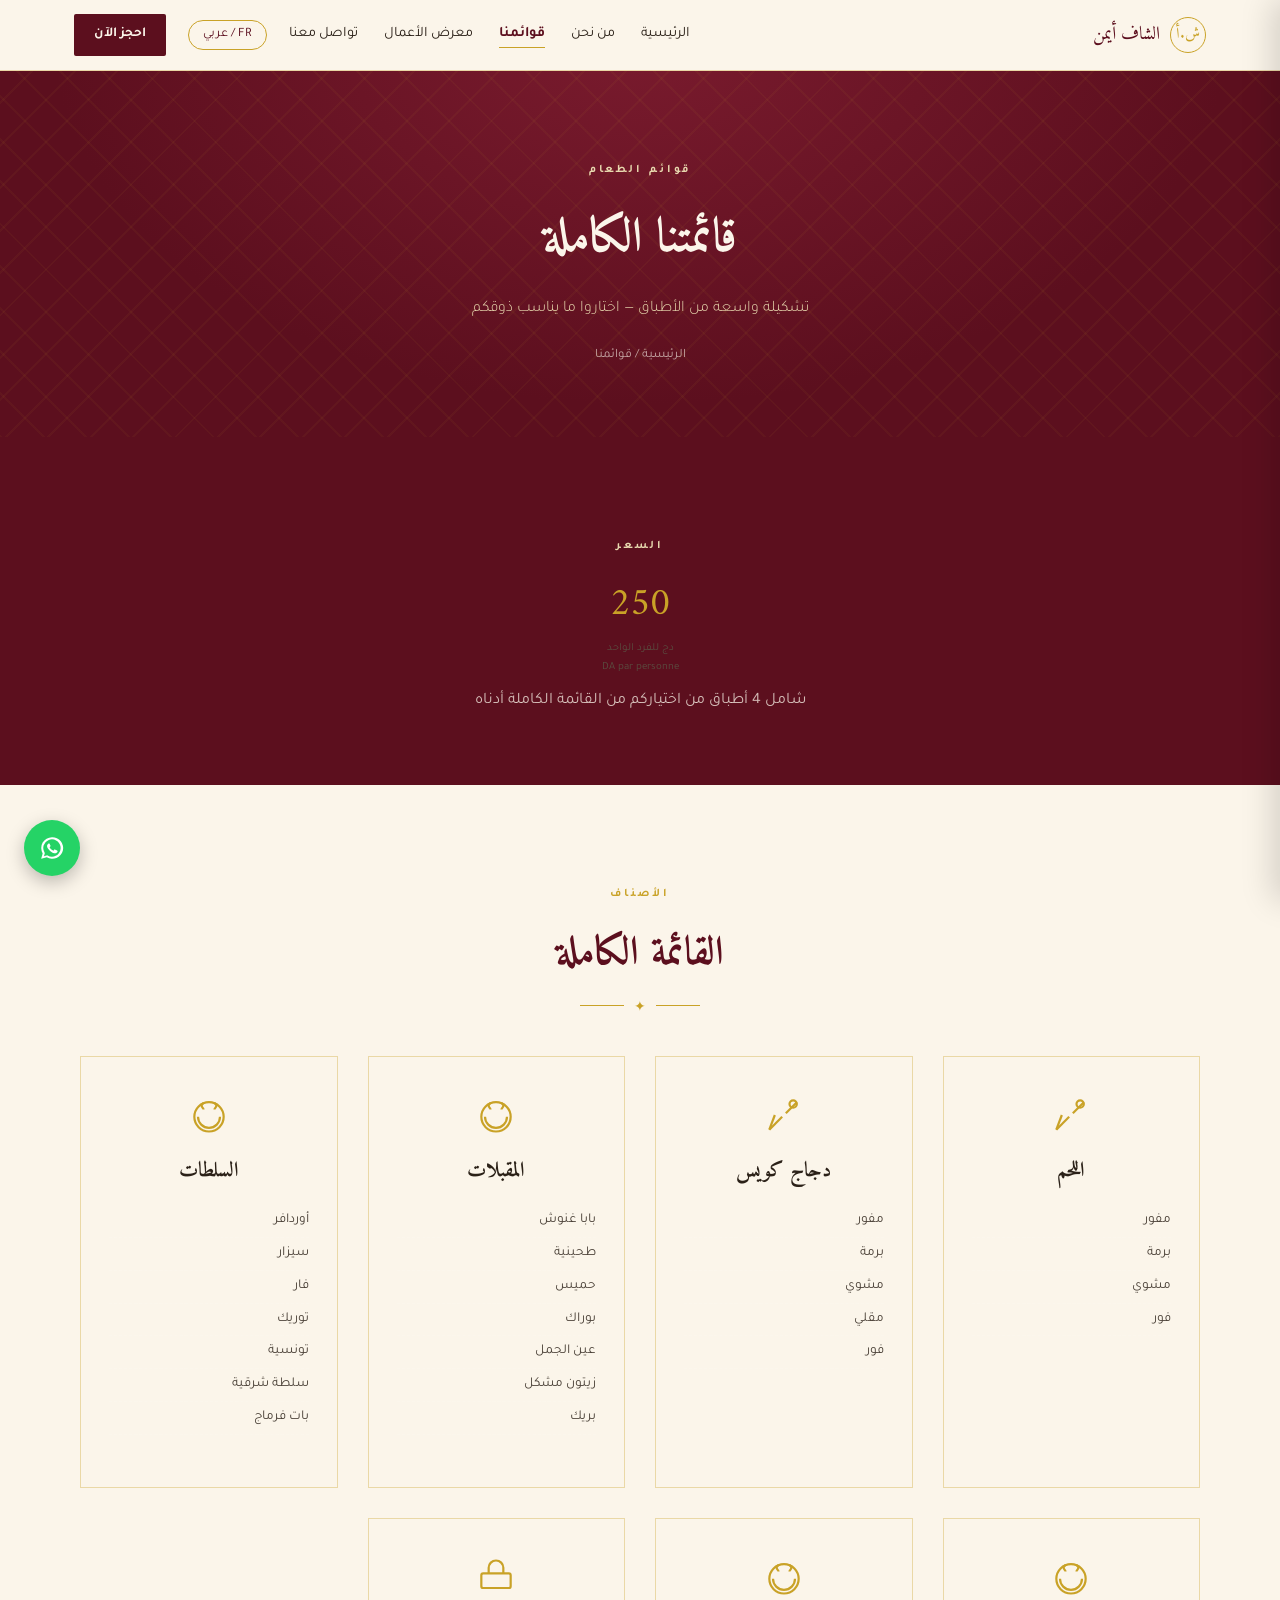
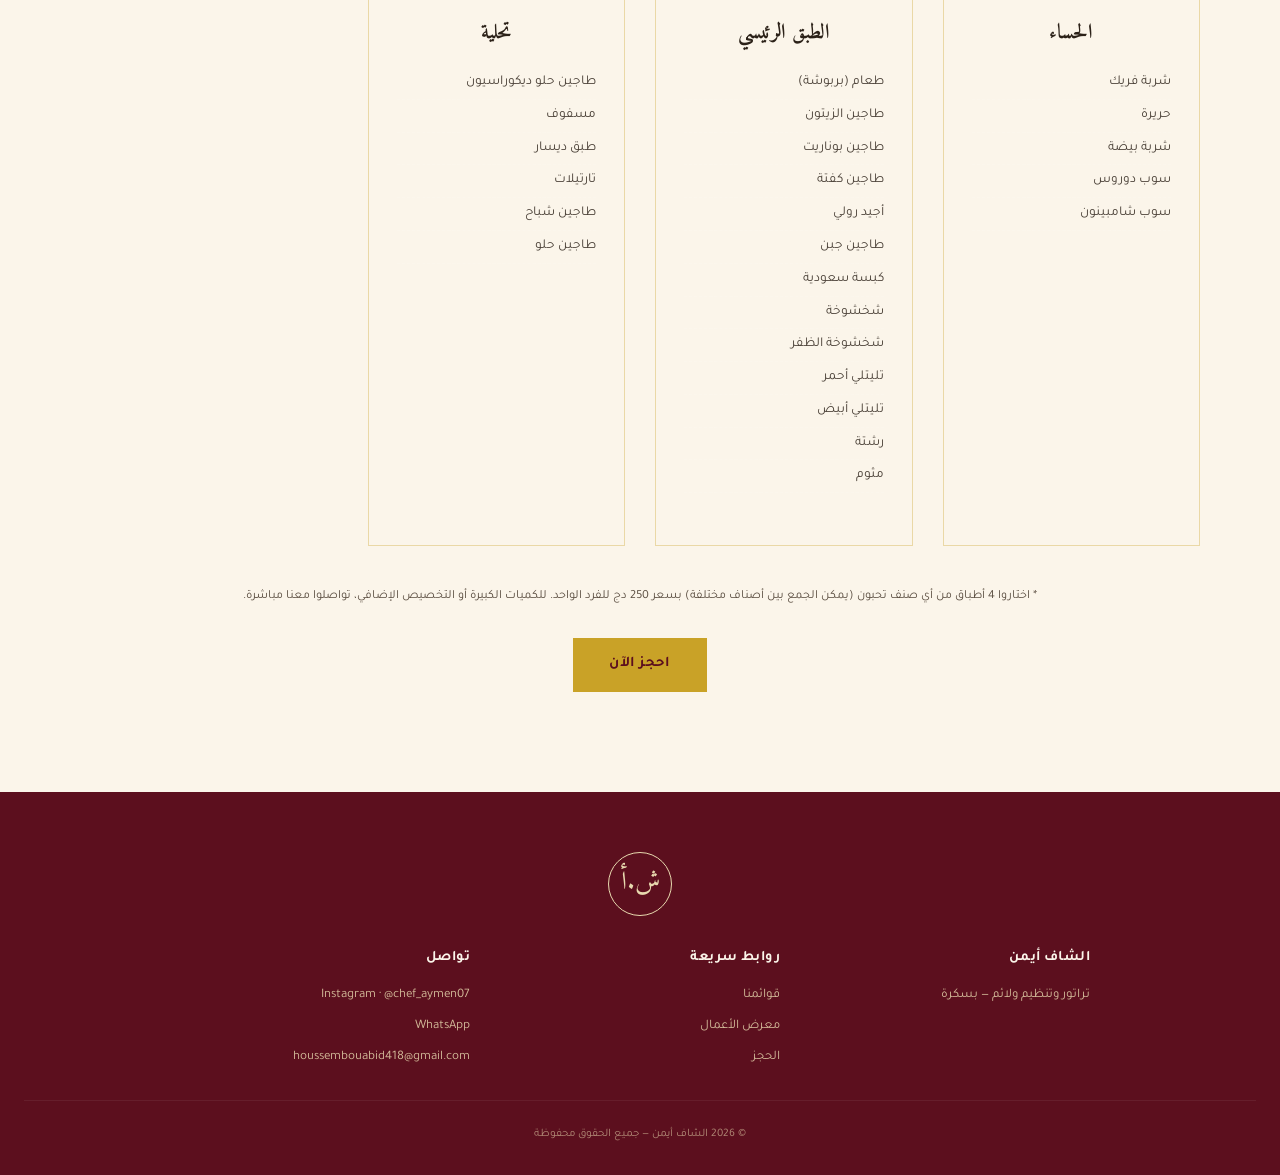
<file: menus.html>
<!DOCTYPE html>
<html lang="ar" dir="rtl">
<head>
<meta charset="UTF-8">
<meta name="viewport" content="width=device-width, initial-scale=1.0">
<title>قوائمنا وباقاتنا | الشاف أيمن — Chef Aymen</title>
<meta name="description" content="اكتشفوا قوائم الطعام والباقات المتوفرة لدى الشاف أيمن: كسكسي، مشوي، حلويات وأكثر.">
<link rel="canonical" href="https://your-domain-here.com/menus.html">
<meta property="og:type" content="website">
<meta property="og:title" content="قوائمنا وباقاتنا | الشاف أيمن — Chef Aymen">
<meta property="og:description" content="اكتشفوا قوائم الطعام والباقات المتوفرة لدى الشاف أيمن: كسكسي، مشوي، حلويات وأكثر.">
<meta property="og:url" content="https://your-domain-here.com/menus.html">
<meta property="og:locale" content="ar_DZ">
<meta property="og:locale:alternate" content="fr_FR">
<meta name="twitter:card" content="summary">
<meta name="robots" content="index, follow">
<link rel="icon" href="favicon.svg" type="image/svg+xml">
<link rel="preconnect" href="https://fonts.googleapis.com">
<link href="https://fonts.googleapis.com/css2?family=Amiri:wght@400;700&family=Cormorant+Garamond:ital,wght@0,400;0,600;1,500&family=Tajawal:wght@300;400;500;700;900&display=swap" rel="stylesheet">
<link rel="stylesheet" href="style.css">
<script type="application/ld+json">
{
  "@context": "https://schema.org",
  "@type": "FoodEstablishment",
  "name": "الشاف أيمن - Chef Aymen",
  "image": "https://your-domain-here.com/og-image.jpg",
  "url": "https://your-domain-here.com",
  "telephone": "+213792289766",
  "servesCuisine": "الطبخ الجزائري التقليدي",
  "priceRange": "دج",
  "address": {
    "@type": "PostalAddress",
    "addressRegion": "بسكرة",
    "addressCountry": "DZ"
  },
  "sameAs": ["https://instagram.com/chef_aymen07"]
  
}
</script>
</head>
<body>

<header>
  <div class="nav-wrap">
    <a href="index.html" class="brand-mini">
      <span class="seal-mini">ش.أ</span>
      <span data-ar>الشاف أيمن</span>
      <span data-fr>Chef Aymen</span>
    </a>
    <div class="nav-cta">
      <nav class="main-nav">
        <ul>
        <li><a href="index.html"><span data-ar>الرئيسية</span><span data-fr>Accueil</span></a></li>
        <li><a href="about.html"><span data-ar>من نحن</span><span data-fr>À propos</span></a></li>
        <li><a href="menus.html" class="active"><span data-ar>قوائمنا</span><span data-fr>Nos Menus</span></a></li>
        <li><a href="gallery.html"><span data-ar>معرض الأعمال</span><span data-fr>Galerie</span></a></li>
        <li><a href="contact.html"><span data-ar>تواصل معنا</span><span data-fr>Contact</span></a></li>
        </ul>
      </nav>
      <button class="lang-toggle" id="langToggle">FR / عربي</button>
      <a href="booking.html" class="nav-book-btn">
        <span data-ar>احجز الآن</span><span data-fr>Réserver</span>
      </a>
      <button class="burger" id="burger" aria-label="Menu" onclick="if(window.toggleMobileMenu)window.toggleMobileMenu();">
        <span></span><span></span><span></span>
      </button>
    </div>
  </div>
</header>

<div class="mobile-overlay" id="mobileOverlay"></div>
<div class="mobile-menu" id="mobileMenu">
  <button class="mobile-close" id="mobileClose">✕</button>
  <ul>
    <li><a href="index.html"><span data-ar>الرئيسية</span><span data-fr>Accueil</span></a></li>
        <li><a href="about.html"><span data-ar>من نحن</span><span data-fr>À propos</span></a></li>
        <li><a href="menus.html" class="active"><span data-ar>قوائمنا</span><span data-fr>Nos Menus</span></a></li>
        <li><a href="gallery.html"><span data-ar>معرض الأعمال</span><span data-fr>Galerie</span></a></li>
        <li><a href="contact.html"><span data-ar>تواصل معنا</span><span data-fr>Contact</span></a></li>
    <li><a href="booking.html" class="nav-book-btn" style="display:inline-block; margin-top:10px;"><span data-ar>احجز الآن</span><span data-fr>Réserver</span></a></li>
  </ul>
</div>


<section class="page-hero">
  <div class="kicker"><span data-ar>قوائم الطعام</span><span data-fr>Nos Menus</span></div>
  <h1><span data-ar>قائمتنا الكاملة</span><span data-fr>Notre menu complet</span></h1>
  <p><span data-ar>تشكيلة واسعة من الأطباق — اختاروا ما يناسب ذوقكم</span><span data-fr>Un large choix de plats — sélectionnez selon vos préférences</span></p>
  <div class="breadcrumb"><a href="index.html"><span data-ar>الرئيسية</span><span data-fr>Accueil</span></a> / <span data-ar>قوائمنا</span><span data-fr>Nos Menus</span></div>
</section>

<section class="section-alt" style="text-align:center; padding-bottom:60px;">
  <div class="wrap-narrow">
    <div class="kicker"><span data-ar>السعر</span><span data-fr>Tarif</span></div>
    <div class="pkg-price" style="font-size:2.4rem;">250 <small data-ar>دج للفرد الواحد</small><small data-fr>DA par personne</small></div>
    <p class="section-sub" style="margin-top:10px;">
      <span data-ar>شامل 4 أطباق من اختياركم من القائمة الكاملة أدناه</span>
      <span data-fr>4 plats au choix parmi le menu complet ci-dessous</span>
    </p>
  </div>
</section>

<section>
  <div class="wrap">
    <div class="kicker"><span data-ar>الأصناف</span><span data-fr>Catégories</span></div>
    <h2 class="section-title reveal"><span data-ar>القائمة الكاملة</span><span data-fr>Le menu complet</span></h2>
    <div class="divider"></div>
    <div class="menu-grid" style="grid-template-columns:repeat(auto-fit, minmax(240px,1fr));">
      <div class="menu-card reveal">
      <div class="menu-icon"><svg viewBox="0 0 24 24" fill="none" stroke="currentColor" stroke-width="1.2"><path d="M4 20l7-7"/><path d="M13 11l6-6"/><circle cx="17" cy="6" r="2"/><path d="M4 20l3-8"/></svg></div>
      <h3><span data-ar>اللحم</span><span data-fr>Viande</span></h3>
      <ul class="menu-list"><li>مفور</li><li>برمة</li><li>مشوي</li><li>فور</li></ul>
    </div>
      <div class="menu-card reveal">
      <div class="menu-icon"><svg viewBox="0 0 24 24" fill="none" stroke="currentColor" stroke-width="1.2"><path d="M4 20l7-7"/><path d="M13 11l6-6"/><circle cx="17" cy="6" r="2"/><path d="M4 20l3-8"/></svg></div>
      <h3><span data-ar>دجاج كويس</span><span data-fr>Poulet</span></h3>
      <ul class="menu-list"><li>مفور</li><li>برمة</li><li>مشوي</li><li>مقلي</li><li>فور</li></ul>
    </div>
      <div class="menu-card reveal">
      <div class="menu-icon"><svg viewBox="0 0 24 24" fill="none" stroke="currentColor" stroke-width="1.2"><circle cx="12" cy="13" r="8"/><path d="M6 13a6 6 0 0 0 12 0"/><path d="M9 5c0 1-1 1-1 2s1 1 1 2M15 5c0 1 1 1 1 2s-1 1-1 2"/></svg></div>
      <h3><span data-ar>المقبلات</span><span data-fr>Entrées</span></h3>
      <ul class="menu-list"><li>بابا غنوش</li><li>طحينية</li><li>حميس</li><li>بوراك</li><li>عين الجمل</li><li>زيتون مشكل</li><li>بريك</li></ul>
    </div>
      <div class="menu-card reveal">
      <div class="menu-icon"><svg viewBox="0 0 24 24" fill="none" stroke="currentColor" stroke-width="1.2"><circle cx="12" cy="13" r="8"/><path d="M6 13a6 6 0 0 0 12 0"/><path d="M9 5c0 1-1 1-1 2s1 1 1 2M15 5c0 1 1 1 1 2s-1 1-1 2"/></svg></div>
      <h3><span data-ar>السلطات</span><span data-fr>Salades</span></h3>
      <ul class="menu-list"><li>أوردافر</li><li>سيزار</li><li>فار</li><li>توريك</li><li>تونسية</li><li>سلطة شرقية</li><li>بات فرماج</li></ul>
    </div>
      <div class="menu-card reveal">
      <div class="menu-icon"><svg viewBox="0 0 24 24" fill="none" stroke="currentColor" stroke-width="1.2"><circle cx="12" cy="13" r="8"/><path d="M6 13a6 6 0 0 0 12 0"/><path d="M9 5c0 1-1 1-1 2s1 1 1 2M15 5c0 1 1 1 1 2s-1 1-1 2"/></svg></div>
      <h3><span data-ar>الحساء</span><span data-fr>Soupes</span></h3>
      <ul class="menu-list"><li>شربة فريك</li><li>حريرة</li><li>شربة بيضة</li><li>سوب دوروس</li><li>سوب شامبينون</li></ul>
    </div>
      <div class="menu-card reveal">
      <div class="menu-icon"><svg viewBox="0 0 24 24" fill="none" stroke="currentColor" stroke-width="1.2"><circle cx="12" cy="13" r="8"/><path d="M6 13a6 6 0 0 0 12 0"/><path d="M9 5c0 1-1 1-1 2s1 1 1 2M15 5c0 1 1 1 1 2s-1 1-1 2"/></svg></div>
      <h3><span data-ar>الطبق الرئيسي</span><span data-fr>Plat Principal</span></h3>
      <ul class="menu-list"><li>طعام (بربوشة)</li><li>طاجين الزيتون</li><li>طاجين بوناريت</li><li>طاجين كفتة</li><li>أجيد رولي</li><li>طاجين جبن</li><li>كبسة سعودية</li><li>شخشوخة</li><li>شخشوخة الظفر</li><li>تليتلي أحمر</li><li>تليتلي أبيض</li><li>رشتة</li><li>مثوم</li></ul>
    </div>
      <div class="menu-card reveal">
      <div class="menu-icon"><svg viewBox="0 0 24 24" fill="none" stroke="currentColor" stroke-width="1.2"><rect x="4" y="10" width="16" height="8" rx="1"/><path d="M8 10V7a4 4 0 0 1 8 0v3"/></svg></div>
      <h3><span data-ar>تحلية</span><span data-fr>Dessert</span></h3>
      <ul class="menu-list"><li>طاجين حلو ديكوراسيون</li><li>مسفوف</li><li>طبق ديسار</li><li>تارتيلات</li><li>طاجين شباح</li><li>طاجين حلو</li></ul>
    </div>
    </div>
    <p class="form-note" style="margin-top:40px;">
      <span data-ar>* اختاروا 4 أطباق من أي صنف تحبون (يمكن الجمع بين أصناف مختلفة) بسعر 250 دج للفرد الواحد. للكميات الكبيرة أو التخصيص الإضافي، تواصلوا معنا مباشرة.</span>
      <span data-fr>* Choisissez 4 plats parmi les catégories de votre choix (combinaisons possibles) pour 250 DA par personne. Pour les grandes quantités ou personnalisations, contactez-nous directement.</span>
    </p>
    <div style="text-align:center; margin-top:30px;">
      <a href="booking.html" class="btn"><span data-ar>احجز الآن</span><span data-fr>Réserver maintenant</span></a>
    </div>
  </div>
</section>


<footer>
  <div class="seal" style="border-color:var(--gold-soft); color:var(--gold-soft);">ش.أ</div>
  <div class="footer-grid">
    <div>
      <h4><span data-ar>الشاف أيمن</span><span data-fr>Chef Aymen</span></h4>
      <ul>
        <li><span data-ar>تراتور وتنظيم ولائم — بسكرة</span><span data-fr>Traiteur & organisation d'événements — Biskra</span></li>
      </ul>
    </div>
    <div>
      <h4><span data-ar>روابط سريعة</span><span data-fr>Liens rapides</span></h4>
      <ul>
        <li><a href="menus.html"><span data-ar>قوائمنا</span><span data-fr>Nos menus</span></a></li>
        <li><a href="gallery.html"><span data-ar>معرض الأعمال</span><span data-fr>Galerie</span></a></li>
        <li><a href="booking.html"><span data-ar>الحجز</span><span data-fr>Réservation</span></a></li>
      </ul>
    </div>
    <div>
      <h4><span data-ar>تواصل</span><span data-fr>Contact</span></h4>
      <ul>
        <li><a href="https://instagram.com/chef_aymen07" target="_blank">Instagram · @chef_aymen07</a></li>
        <li><a href="https://wa.me/213792289766" target="_blank">WhatsApp</a></li>
        <li><a href="mailto:houssembouabid418@gmail.com">houssembouabid418@gmail.com</a></li>
      </ul>
    </div>
  </div>
  <div class="footer-fine">
    <span data-ar>© 2026 الشاف أيمن — جميع الحقوق محفوظة</span>
    <span data-fr>© 2026 Chef Aymen — Tous droits réservés</span>
  </div>
</footer>

<a class="float-wa" href="https://wa.me/213792289766" target="_blank" aria-label="WhatsApp">
  <svg width="26" height="26" viewBox="0 0 24 24" fill="#fff"><path d="M12 2a10 10 0 0 0-8.6 15L2 22l5.2-1.4A10 10 0 1 0 12 2zm0 18a8 8 0 0 1-4.1-1.1l-.3-.2-3 .8.8-2.9-.2-.3A8 8 0 1 1 12 20zm4.4-5.9c-.2-.1-1.4-.7-1.6-.8s-.4-.1-.5.1-.6.8-.7.9-.3.2-.5.1a6.6 6.6 0 0 1-1.9-1.2 7 7 0 0 1-1.3-1.6c-.1-.2 0-.4.1-.5l.4-.4.2-.4c0-.1 0-.3 0-.4s-.5-1.2-.7-1.6-.4-.4-.5-.4h-.5a.9.9 0 0 0-.6.3 2.7 2.7 0 0 0-.9 2 4.7 4.7 0 0 0 1 2.5 10.7 10.7 0 0 0 4.1 3.6c.6.2 1 .4 1.4.5a3.3 3.3 0 0 0 1.5.1 2.5 2.5 0 0 0 1.6-1.1 1.9 1.9 0 0 0 .1-1.1c-.1-.1-.2-.2-.4-.3z"/></svg>
</a>

<script src="script.js"></script>
</body>
</html>
</file>
<file: style.css>
/* =========================================================
   Chef Aymen — Design System
   ========================================================= */
:root{
  --maroon-deep:#5C0F1E;
  --maroon-mid:#7A1B2E;
  --maroon-light:#9C2B42;
  --gold:#C9A227;
  --gold-soft:#E8D9AF;
  --gold-pale:#F4EBD3;
  --ivory:#FBF5EA;
  --ink:#2B2118;
  --ink-soft:#5a4d40;
  --line: rgba(201,162,39,0.35);
  --success:#2E7D4F;
}
*{box-sizing:border-box; margin:0; padding:0;}
html{scroll-behavior:smooth;}
body{
  background:var(--ivory);
  color:var(--ink);
  font-family:'Tajawal', sans-serif;
  line-height:1.75;
  overflow-x:hidden;
}
[data-fr]:not(option){display:none;}
html.lang-fr [data-ar]:not(option){display:none;}
html.lang-fr [data-fr]:not(option){display:inline;}
html.lang-fr [data-fr].block{display:block;}
h1,h2,h3,.display{ font-family:'Amiri', serif; font-weight:700; }
html.lang-fr h1, html.lang-fr h2, html.lang-fr h3, html.lang-fr .display{
  font-family:'Cormorant Garamond', serif; font-style:italic; font-weight:600;
}
a{color:inherit; text-decoration:none;}
ul{list-style:none;}
img{max-width:100%; display:block;}
button{font-family:inherit;}

/* ---------- Reveal animation ---------- */
.reveal{opacity:0; transform:translateY(24px); transition:opacity .7s cubic-bezier(.16,.8,.3,1), transform .7s cubic-bezier(.16,.8,.3,1);}
.reveal.active{opacity:1; transform:translateY(0);}
.feature-grid .feature-card:nth-child(1){transition-delay:.05s;}
.feature-grid .feature-card:nth-child(2){transition-delay:.15s;}
.feature-grid .feature-card:nth-child(3){transition-delay:.25s;}
.feature-grid .feature-card:nth-child(4){transition-delay:.35s;}
.menu-grid .menu-card:nth-child(1){transition-delay:.05s;}
.menu-grid .menu-card:nth-child(2){transition-delay:.15s;}
.menu-grid .menu-card:nth-child(3){transition-delay:.25s;}
.menu-grid .menu-card:nth-child(4){transition-delay:.35s;}
.stats .stat:nth-child(1){transition-delay:.05s;}
.stats .stat:nth-child(2){transition-delay:.15s;}
.stats .stat:nth-child(3){transition-delay:.25s;}
.contact-grid .contact-card:nth-child(1){transition-delay:.05s;}
.contact-grid .contact-card:nth-child(2){transition-delay:.12s;}
.contact-grid .contact-card:nth-child(3){transition-delay:.19s;}
.contact-grid .contact-card:nth-child(4){transition-delay:.26s;}

/* ---------- Hero entrance (plays on load, not scroll) ---------- */
@keyframes heroIn{
  from{opacity:0; transform:translateY(18px);}
  to{opacity:1; transform:translateY(0);}
}
.hero-frame > *{opacity:0; animation:heroIn .8s cubic-bezier(.16,.8,.3,1) forwards;}
.hero-frame .seal{animation-delay:.05s;}
.hero-frame .eyebrow{animation-delay:.15s;}
.hero-frame h1{animation-delay:.25s;}
.hero-frame p.tagline{animation-delay:.38s;}
.hero-frame .hero-ctas{animation-delay:.5s;}
.hero-frame .corner{opacity:0; animation:heroIn .8s ease forwards; animation-delay:.6s;}

/* ---------- Demo banner ---------- */
.demo-banner{
  background:var(--maroon-deep); color:var(--gold-soft);
  text-align:center; font-size:.76rem; padding:8px 14px; letter-spacing:.02em;
}

/* ---------- Header / Nav ---------- */
header{
  position:sticky; top:0; z-index:100;
  background:rgba(251,245,234,0.94);
  backdrop-filter:blur(6px);
  border-bottom:1px solid var(--line);
  transition:box-shadow .3s ease, padding .3s ease;
}
header.scrolled{ box-shadow:0 6px 24px rgba(43,33,24,.08); }
.nav-wrap{
  max-width:1180px; margin:0 auto;
  display:flex; align-items:center; justify-content:space-between;
  padding:14px 24px;
}
.brand-mini{ display:flex; align-items:center; gap:10px; font-family:'Amiri', serif; font-size:1.15rem; color:var(--maroon-deep); }
html.lang-fr .brand-mini{font-family:'Cormorant Garamond', serif; font-style:italic;}
.seal-mini{
  width:36px; height:36px; border-radius:50%; border:1.5px solid var(--gold);
  display:flex; align-items:center; justify-content:center; font-family:'Amiri', serif; color:var(--gold); font-size:.95rem; flex-shrink:0;
}
.nav-cta{display:flex; align-items:center; gap:22px;}
nav.main-nav ul{display:flex; gap:26px; font-size:.9rem;}
nav.main-nav a{position:relative; padding:4px 0;}
nav.main-nav a::after{
  content:""; position:absolute; bottom:-3px; right:0; width:0; height:1.5px; background:var(--gold);
  transition:width .25s;
}
nav.main-nav a:hover::after, nav.main-nav a.active::after{width:100%;}
nav.main-nav a.active{color:var(--maroon-deep); font-weight:700;}
.lang-toggle{
  border:1px solid var(--gold); color:var(--maroon-deep); background:transparent;
  padding:6px 14px; font-size:.8rem; border-radius:20px; cursor:pointer; transition:.2s;
}
.lang-toggle:hover{background:var(--gold); color:#fff;}
.nav-book-btn{
  background:var(--maroon-deep); color:var(--ivory); padding:9px 20px;
  border-radius:2px; font-size:.85rem; font-weight:700; transition:.2s;
}
.nav-book-btn:hover{background:var(--gold); color:var(--maroon-deep);}
.burger{display:none; flex-direction:column; gap:5px; background:none; border:none; cursor:pointer; padding:6px;}
.burger span{width:24px; height:2px; background:var(--maroon-deep);}
.mobile-menu{
  display:block; position:fixed; inset:0 0 0 auto; width:78%; max-width:320px;
  background:var(--ivory); z-index:200; padding:30px 26px; box-shadow:-8px 0 30px rgba(0,0,0,.15);
  transform:translateX(100%); transition:transform .3s ease;
}
[dir="ltr"] .mobile-menu{ inset:0 auto 0 0; transform:translateX(-100%); box-shadow:8px 0 30px rgba(0,0,0,.15); }
.mobile-menu.open{transform:translateX(0);}
.mobile-menu ul{display:flex; flex-direction:column; gap:22px; margin-top:40px; font-size:1.05rem;}
.mobile-overlay{display:none; position:fixed; inset:0; background:rgba(43,33,24,.4); z-index:150;}
.mobile-overlay.open{display:block;}
.mobile-close{position:absolute; top:20px; left:20px; background:none; border:none; font-size:1.6rem; color:var(--maroon-deep); cursor:pointer;}
[dir="ltr"] .mobile-close{left:auto; right:20px;}
@media(max-width:860px){
  nav.main-nav{display:none;}
  .burger{display:flex;}
}

/* ---------- Page hero (inner pages) ---------- */
.page-hero{
  background:radial-gradient(ellipse at 50% -10%, var(--maroon-mid), var(--maroon-deep) 65%);
  color:var(--ivory); text-align:center; padding:90px 24px 70px; position:relative; overflow:hidden;
}
.page-hero::before{
  content:""; position:absolute; inset:0;
  background-image:
    repeating-linear-gradient(45deg, rgba(201,162,39,0.05) 0 2px, transparent 2px 30px),
    repeating-linear-gradient(-45deg, rgba(201,162,39,0.05) 0 2px, transparent 2px 30px);
}
.page-hero .kicker{position:relative; letter-spacing:.25em; font-size:.72rem; color:var(--gold-soft); text-transform:uppercase; margin-bottom:16px;}
.page-hero h1{position:relative; font-size:clamp(2.1rem,5vw,3rem); margin-bottom:14px;}
.page-hero p{position:relative; color:var(--gold-soft); font-family:'Tajawal'; font-weight:300; max-width:560px; margin:0 auto;}
.breadcrumb{position:relative; margin-top:22px; font-size:.8rem; color:rgba(251,245,234,.65);}
.breadcrumb a:hover{color:var(--gold);}

/* ---------- Full hero (home) ---------- */
.hero{
  position:relative; min-height:90vh; display:flex; align-items:center; justify-content:center;
  text-align:center; background:radial-gradient(ellipse at 50% -10%, var(--maroon-mid), var(--maroon-deep) 60%);
  color:var(--ivory); padding:80px 24px 60px; overflow:hidden;
}
.hero::before{
  content:""; position:absolute; inset:0;
  background-image:
    repeating-linear-gradient(45deg, rgba(201,162,39,0.05) 0 2px, transparent 2px 30px),
    repeating-linear-gradient(-45deg, rgba(201,162,39,0.05) 0 2px, transparent 2px 30px);
}
.hero-frame{position:relative; max-width:660px; padding:56px 40px; border:1px solid var(--gold);}
.corner{position:absolute; width:26px; height:26px; border-color:var(--gold); border-style:solid;}
.corner.tl{top:-1px; right:-1px; border-width:2px 2px 0 0;}
.corner.tr{top:-1px; left:-1px; border-width:2px 0 0 2px;}
.corner.bl{bottom:-1px; right:-1px; border-width:0 2px 2px 0;}
.corner.br{bottom:-1px; left:-1px; border-width:0 0 2px 2px;}
.seal{width:64px; height:64px; margin:0 auto 22px; border-radius:50%; border:1.5px solid var(--gold);
  display:flex; align-items:center; justify-content:center; font-family:'Amiri', serif; font-size:1.6rem; color:var(--gold);}
.hero .eyebrow{letter-spacing:.25em; font-size:.72rem; color:var(--gold-soft); text-transform:uppercase; margin-bottom:18px;}
.hero h1{font-size:clamp(2.3rem,6vw,3.5rem); line-height:1.25; margin-bottom:16px;}
.hero p.tagline{font-size:1.02rem; color:var(--gold-soft); margin-bottom:30px; font-family:'Tajawal'; font-weight:300;}
.hero-ctas{display:flex; gap:16px; justify-content:center; flex-wrap:wrap;}

/* ---------- Buttons ---------- */
.btn{display:inline-block; padding:14px 36px; background:var(--gold); color:var(--maroon-deep);
  font-weight:700; font-size:.92rem; border:none; cursor:pointer; letter-spacing:.02em; transition:.25s;}
.btn:hover{background:var(--ivory); transform:translateY(-2px);}
.btn-outline{background:transparent; border:1.5px solid var(--gold); color:var(--gold-soft);}
.btn-outline:hover{background:var(--gold); color:var(--maroon-deep);}
.btn-dark{background:var(--maroon-deep); color:var(--ivory);}
.btn-dark:hover{background:var(--gold); color:var(--maroon-deep);}
.btn-whatsapp{background:#25D366; color:#fff;}
.btn-whatsapp:hover{background:#1ebe57; color:#fff; transform:translateY(-2px);}
.btn-email{background:var(--maroon-deep); color:var(--ivory);}
.btn-email:hover{background:var(--gold); color:var(--maroon-deep);}

/* ---------- Shared section chrome ---------- */
section{padding:100px 24px;}
.wrap{max-width:1120px; margin:0 auto;}
.wrap-narrow{max-width:820px; margin:0 auto;}
.kicker{text-align:center; letter-spacing:.25em; font-size:.72rem; color:var(--gold); text-transform:uppercase; margin-bottom:14px; font-weight:700;}
.section-title{text-align:center; font-size:clamp(1.8rem,4vw,2.5rem); color:var(--maroon-deep); margin-bottom:16px;}
.section-sub{text-align:center; color:var(--ink-soft); max-width:560px; margin:0 auto 10px;}
.divider{width:120px; height:1px; background:var(--gold); margin:0 auto 50px; position:relative;}
.divider::before{content:"✦"; position:absolute; top:-8px; left:50%; transform:translateX(-50%); color:var(--gold); background:var(--ivory); padding:0 10px; font-size:.9rem;}
.section-alt{background:var(--maroon-deep); color:var(--ivory);}
.section-alt .section-title, .section-alt .kicker{color:var(--ivory);}
.section-alt .kicker{color:var(--gold-soft);}
.section-alt .section-sub{color:rgba(251,245,234,.75);}
.section-alt .divider{background:var(--gold);}

/* ---------- Highlight / feature cards ---------- */
.feature-grid{display:grid; grid-template-columns:repeat(auto-fit, minmax(220px,1fr)); gap:30px; margin-top:20px;}
.feature-card{text-align:center; padding:34px 22px; border:1px solid var(--line); transition:.3s;}
.feature-card:hover{border-color:var(--gold); transform:translateY(-4px);}
.feature-icon{width:44px; height:44px; margin:0 auto 16px; color:var(--gold);}
.feature-card h3{font-size:1.15rem; margin-bottom:10px; color:var(--maroon-deep);}
.feature-card p{font-size:.88rem; color:var(--ink-soft);}

/* ---------- Stats ---------- */
.stats{display:flex; justify-content:center; gap:60px; margin-top:50px; flex-wrap:wrap;}
.stat{text-align:center;}
.stat b{display:block; font-family:'Amiri',serif; font-size:2rem; color:var(--maroon-deep);}
html.lang-fr .stat b{font-family:'Cormorant Garamond',serif;}
.stat span{font-size:.8rem; color:var(--ink-soft); letter-spacing:.05em;}

/* ---------- Timeline (about page) ---------- */
.timeline{max-width:720px; margin:0 auto; position:relative; padding-right:30px;}
[dir="ltr"] .timeline{padding-right:0; padding-left:30px;}
.timeline::before{content:""; position:absolute; top:6px; bottom:6px; right:6px; width:1px; background:var(--line);}
[dir="ltr"] .timeline::before{right:auto; left:6px;}
.tl-item{position:relative; padding-bottom:40px;}
.tl-item::before{content:""; position:absolute; top:4px; right:0; width:13px; height:13px; border-radius:50%; background:var(--gold); border:2px solid var(--ivory); box-shadow:0 0 0 1px var(--gold);}
[dir="ltr"] .tl-item::before{right:auto; left:0;}
.tl-item h3{font-size:1.1rem; color:var(--maroon-deep); margin-bottom:6px;}
.tl-item p{font-size:.9rem; color:var(--ink-soft);}

/* ---------- Menu cards ---------- */
.menu-grid{display:grid; grid-template-columns:repeat(auto-fit, minmax(280px,1fr)); gap:30px; margin-top:20px;}
.menu-card{border:1px solid var(--line); padding:36px 28px; text-align:center; position:relative; background:rgba(255,255,255,0.02); transition:.3s;}
.section-alt .menu-card:hover{border-color:var(--gold); transform:translateY(-4px);}
.menu-card h3{font-size:1.3rem; margin-bottom:8px;}
.menu-icon{width:44px; height:44px; margin:0 auto 16px; color:var(--gold);}
.menu-list{text-align:right; font-size:.85rem; margin:16px 0; opacity:.85;}
[dir="ltr"] .menu-list{text-align:left;}
.menu-list li{padding:4px 0; border-bottom:1px dashed rgba(255,255,255,.12);}
.menu-price{font-family:'Amiri',serif; font-size:1.5rem; color:var(--gold); border-top:1px solid var(--line); padding-top:14px; margin-top:10px;}
html.lang-fr .menu-price{font-family:'Cormorant Garamond',serif;}
.menu-price small{display:block; font-family:'Tajawal'; font-size:.65rem; color:rgba(251,245,234,0.55); margin-top:4px;}

/* ---------- Package comparison table ---------- */
.pkg-grid{display:grid; grid-template-columns:repeat(auto-fit, minmax(260px,1fr)); gap:26px; margin-top:20px; align-items:stretch;}
.pkg-card{border:1px solid var(--line); padding:36px 26px; position:relative; display:flex; flex-direction:column;}
.pkg-card.featured{border:2px solid var(--gold); transform:scale(1.03); box-shadow:0 10px 30px rgba(92,15,30,.08);}
.pkg-badge{position:absolute; top:-13px; left:50%; transform:translateX(-50%); background:var(--gold); color:var(--maroon-deep); font-size:.7rem; font-weight:700; padding:5px 16px; letter-spacing:.03em;}
.pkg-card h3{color:var(--maroon-deep); font-size:1.25rem; text-align:center; margin-bottom:8px;}
.pkg-price{text-align:center; font-family:'Amiri',serif; font-size:1.8rem; color:var(--gold); margin-bottom:4px;}
html.lang-fr .pkg-price{font-family:'Cormorant Garamond',serif;}
.pkg-price small{display:block; font-family:'Tajawal'; font-size:.68rem; color:var(--ink-soft);}
.pkg-features{margin:22px 0; flex-grow:1;}
.pkg-features li{padding:8px 0; font-size:.87rem; color:var(--ink-soft); display:flex; gap:8px; align-items:flex-start;}
.pkg-features li svg{width:16px; height:16px; flex-shrink:0; color:var(--success); margin-top:3px;}

/* ---------- Gallery ---------- */
.gallery-tabs{display:flex; justify-content:center; gap:10px; flex-wrap:wrap; margin-bottom:40px;}
.gtab{padding:9px 20px; border:1px solid var(--line); font-size:.85rem; cursor:pointer; background:transparent; transition:.2s; border-radius:20px;}
.gtab.active, .gtab:hover{background:var(--maroon-deep); color:var(--ivory); border-color:var(--maroon-deep);}
.gallery-grid{display:grid; grid-template-columns:repeat(auto-fill, minmax(250px,1fr)); gap:20px;}
.gframe{
  aspect-ratio:4/5; border:1px solid var(--line); overflow:hidden; cursor:pointer;
  position:relative; background:var(--gold-pale); box-shadow:0 4px 14px rgba(43,33,24,.06);
  transition:box-shadow .35s ease, transform .35s ease;
}
.gframe:hover{box-shadow:0 14px 34px rgba(43,33,24,.18); transform:translateY(-4px);}
.gframe img{width:100%; height:100%; object-fit:cover; display:block; transition:transform .5s ease;}
.gframe:hover img{transform:scale(1.08);}
.gframe::after{
  content:"+"; position:absolute; inset:0; display:flex; align-items:center; justify-content:center;
  font-size:2rem; color:#fff; background:rgba(92,15,30,0); opacity:0; transition:.3s;
}
.gframe:hover::after{background:rgba(92,15,30,.25); opacity:1;}

/* ---------- Lightbox ---------- */
.lightbox{
  display:none; position:fixed; inset:0; z-index:300; background:rgba(20,12,8,.92);
  align-items:center; justify-content:center; padding:30px; cursor:zoom-out;
}
.lightbox.open{display:flex;}
.lightbox img{max-width:92vw; max-height:88vh; object-fit:contain; box-shadow:0 20px 60px rgba(0,0,0,.5); border:2px solid var(--gold);}
.lightbox-close{position:absolute; top:22px; left:30px; color:var(--gold-soft); font-size:2.2rem; cursor:pointer; line-height:1;}
[dir="ltr"] .lightbox-close{left:auto; right:30px;}

/* ---------- Forms ---------- */
.card-panel{max-width:820px; margin:0 auto; border:1px solid var(--line); padding:50px 40px; position:relative; background:#fff;}
.field-row{display:grid; grid-template-columns:1fr 1fr; gap:20px;}
@media(max-width:600px){.field-row{grid-template-columns:1fr;}}
.field{display:flex; flex-direction:column; gap:6px; margin-bottom:20px;}
.field label{font-size:.8rem; color:var(--maroon-deep); font-weight:700;}
.field input, .field select, .field textarea{
  border:none; border-bottom:1.5px solid var(--line); background:transparent; padding:10px 4px;
  font-family:'Tajawal'; font-size:.95rem; color:var(--ink); outline:none; transition:.2s;
  width:100%; box-sizing:border-box;
}
.field select{
  -webkit-appearance:menulist; appearance:auto; cursor:pointer;
  min-height:42px; position:relative; z-index:1;
  background-color:#fff;
}
.field input:focus, .field select:focus, .field textarea:focus{border-color:var(--gold);}
.form-actions{display:flex; gap:16px; flex-wrap:wrap; margin-top:26px; justify-content:center;}
.form-note{text-align:center; font-size:.78rem; color:var(--ink-soft); margin-top:18px;}
.required-note{font-size:.72rem; color:var(--ink-soft); text-align:center; margin-bottom:22px;}
.form-status{text-align:center; font-size:.9rem; margin-top:16px; padding:12px; display:none;}
.form-status.show{display:block;}
.form-status.ok{background:#eaf5ee; color:var(--success); border:1px solid #bfe3cb;}
.form-status.err{background:#fbe9e9; color:#a33; border:1px solid #f0c4c4;}

/* ---------- Dish picker (booking form) ---------- */
.dish-picker{border:1px solid var(--line); padding:6px 20px; max-height:420px; overflow-y:auto; background:#fdfbf5;}
.dish-group{padding:16px 0; border-bottom:1px dashed var(--line);}
.dish-group:last-child{border-bottom:none;}
.dish-group h4{font-size:.92rem; color:var(--maroon-deep); margin-bottom:10px;}
.dish-check-grid{display:grid; grid-template-columns:repeat(auto-fill, minmax(150px,1fr)); gap:6px 14px;}
.dish-check{display:flex; align-items:center; gap:8px; font-size:.85rem; color:var(--ink-soft); cursor:pointer; padding:3px 0;}
.dish-check input[type="checkbox"]{width:16px; height:16px; accent-color:var(--gold); cursor:pointer; flex-shrink:0;}
.dish-check:hover{color:var(--maroon-deep);}

/* ---------- FAQ ---------- */
.faq{max-width:760px; margin:0 auto;}
.faq-item{border-bottom:1px solid var(--line);}
.faq-q{width:100%; text-align:right; background:none; border:none; padding:20px 0; font-size:1rem; font-weight:700; color:var(--maroon-deep); cursor:pointer; display:flex; justify-content:space-between; align-items:center; gap:14px;}
[dir="ltr"] .faq-q{text-align:left;}
.faq-q .plus{font-size:1.3rem; color:var(--gold); transition:.25s;}
.faq-item.open .plus{transform:rotate(45deg);}
.faq-a{max-height:0; overflow:hidden; transition:max-height .3s ease; font-size:.9rem; color:var(--ink-soft);}
.faq-a-inner{padding-bottom:20px;}
.faq-item.open .faq-a{max-height:240px;}

/* ---------- Contact info blocks ---------- */
.contact-grid{display:grid; grid-template-columns:repeat(auto-fit, minmax(220px,1fr)); gap:26px; margin-top:20px;}
.contact-card{text-align:center; padding:30px 20px; border:1px solid var(--line);}
.contact-card svg{width:34px; height:34px; color:var(--gold); margin:0 auto 14px;}
.contact-card h3{font-size:1.05rem; color:var(--maroon-deep); margin-bottom:8px;}
.contact-card p{font-size:.88rem; color:var(--ink-soft);}
.map-wrap{max-width:1000px; margin:50px auto 0; border:1px solid var(--line); overflow:hidden;}
.map-wrap iframe{width:100%; height:360px; border:0; display:block;}

/* ---------- Footer ---------- */
footer{background:var(--maroon-deep); color:var(--gold-soft); text-align:center; padding:60px 24px 30px;}
footer .seal{margin-bottom:20px;}
.footer-grid{display:grid; grid-template-columns:repeat(auto-fit,minmax(180px,1fr)); gap:30px; max-width:900px; margin:30px auto; text-align:right;}
[dir="ltr"] .footer-grid{text-align:left;}
.footer-grid h4{color:var(--ivory); font-size:.9rem; margin-bottom:14px; letter-spacing:.03em;}
.footer-grid ul{display:flex; flex-direction:column; gap:8px; font-size:.82rem; opacity:.85;}
.footer-grid ul a:hover{color:#fff;}
.footer-fine{font-size:.72rem; opacity:.6; margin-top:30px; border-top:1px solid rgba(255,255,255,.1); padding-top:24px;}

/* ---------- Floating WhatsApp ---------- */
.float-wa{
  position:fixed; bottom:24px; left:24px; z-index:60; width:56px; height:56px; border-radius:50%;
  background:#25D366; color:#fff; display:flex; align-items:center; justify-content:center;
  box-shadow:0 6px 18px rgba(0,0,0,0.25);
}
[dir="rtl"] .float-wa{left:24px; right:auto;}
[dir="ltr"] .float-wa{left:auto; right:24px;}

::selection{background:var(--gold); color:#fff;}
</file>
